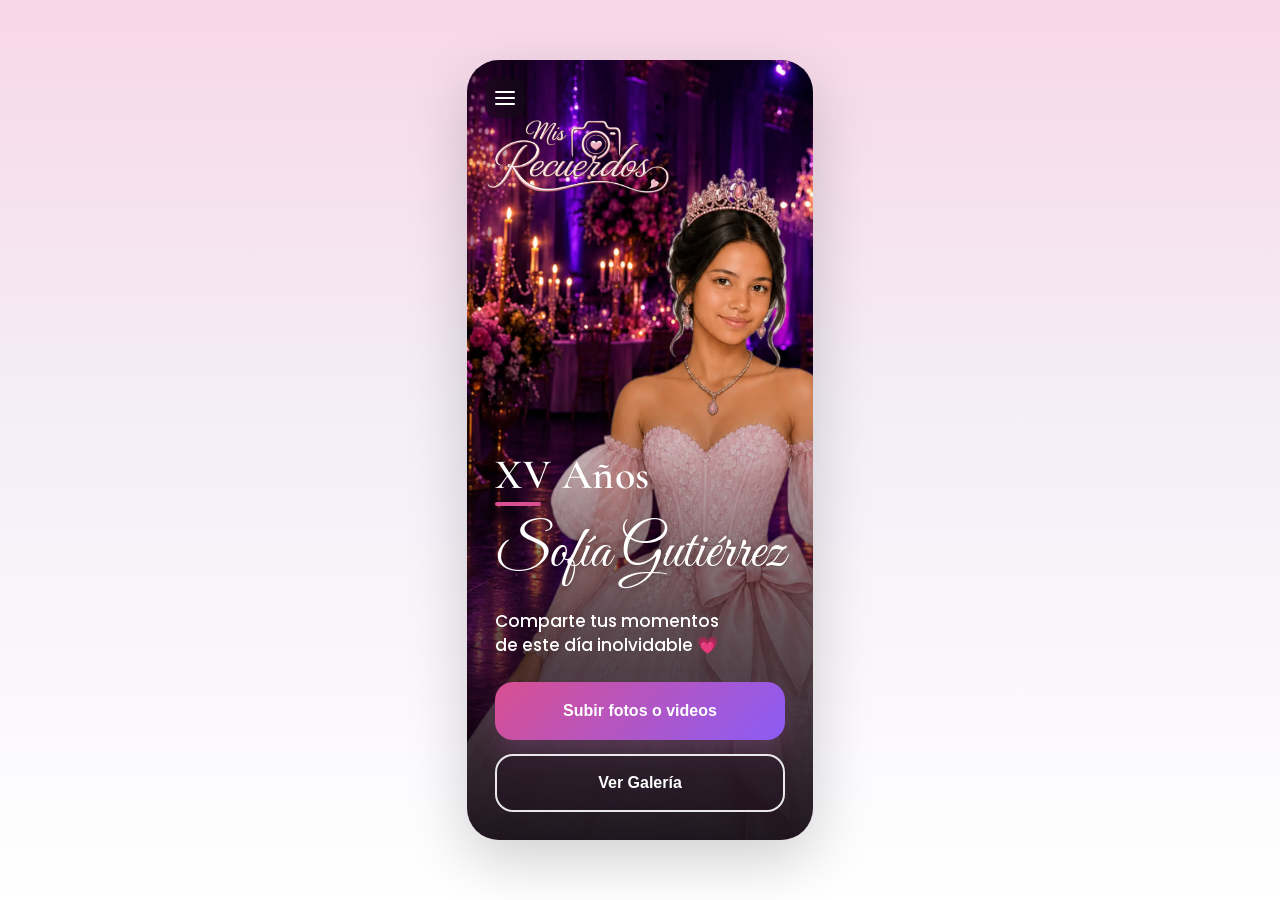
<file: index.html>
<!DOCTYPE html>
<html lang="es">
<head>
  <meta charset="UTF-8" />
  <link rel="preconnect" href="https://fonts.googleapis.com">
  <link rel="preconnect" href="https://fonts.gstatic.com" crossorigin>
  <link href="https://fonts.googleapis.com/css2?family=Cormorant+Garamond:wght@500;600;700&family=Great+Vibes&family=Poppins:wght@400;500;600&display=swap" rel="stylesheet">
  <meta name="viewport" content="width=device-width, initial-scale=1.0, viewport-fit=cover" />
  <meta name="theme-color" content="#a62d55" />
  <meta name="apple-mobile-web-app-capable" content="yes" />
  <meta name="apple-mobile-web-app-status-bar-style" content="black-translucent" />
  <meta name="apple-mobile-web-app-title" content="XV Sofi" />
  <meta name="mobile-web-app-capable" content="yes" />
  <title>Mis Recuerdos — XV Sofi</title>
  <link rel="manifest" href="manifest.webmanifest" />
  <link rel="apple-touch-icon" href="assets/images/icons/apple-touch-icon.png" />
  <link rel="icon" type="image/png" sizes="32x32" href="assets/images/icons/favicon-32.png" />
  <link rel="stylesheet" href="assets/css/theme.css" />
  <link rel="stylesheet" href="assets/css/style.css" />
  <script src="https://accounts.google.com/gsi/client" async defer></script>
</head>

<body>
  <div id="app"></div>

<script src="assets/js/state.js"></script>
<script src="assets/js/auth.js"></script>
<script src="assets/js/components.js"></script>
<script src="assets/js/router.js"></script>
<script src="assets/js/app.js"></script>
<script src="assets/js/install.js"></script>
</body>
</html>
</file>
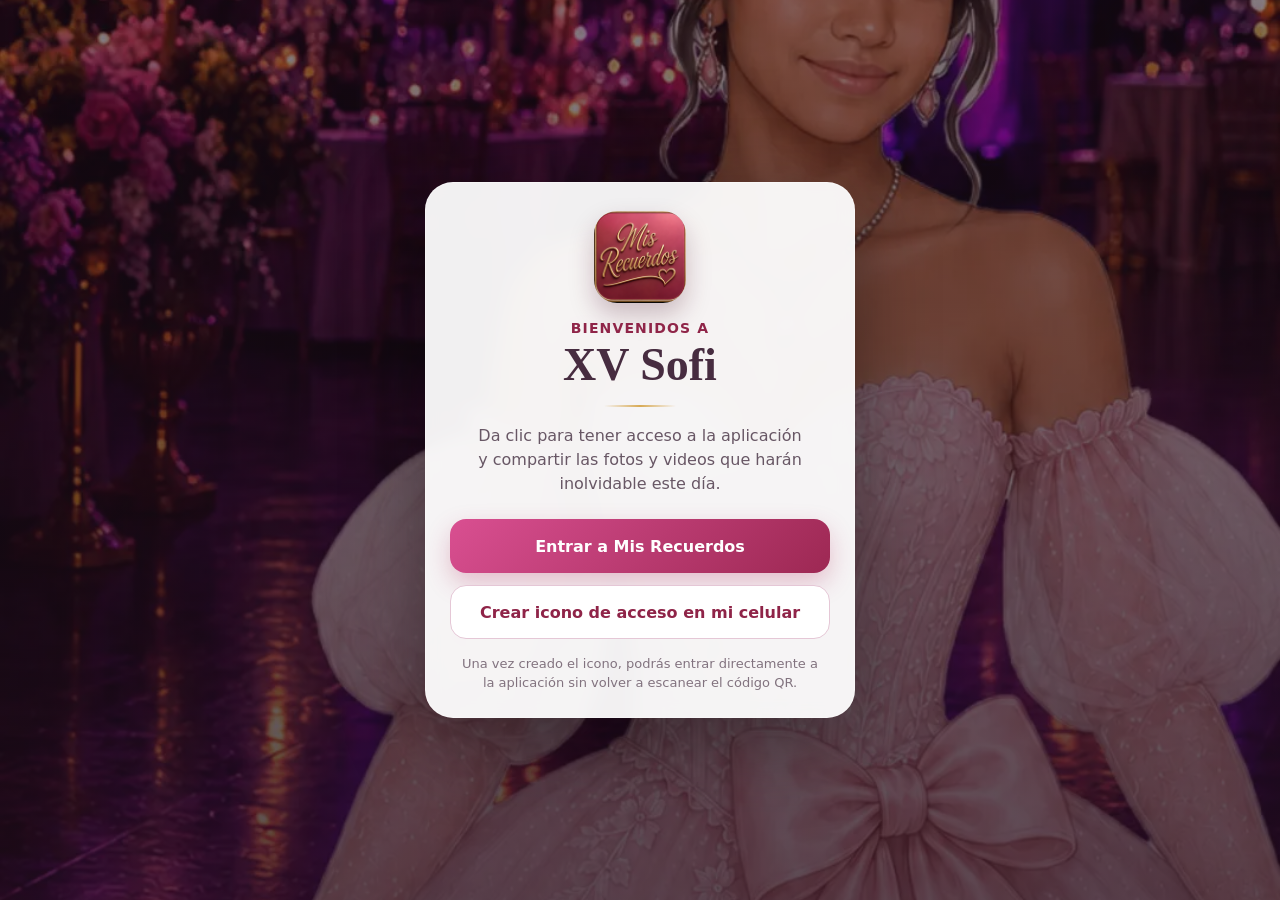
<file: recuerdos/index.html>
<!doctype html>
<html lang="es">
<head>
  <meta charset="utf-8">
  <meta http-equiv="refresh" content="0;url=https://misrecuerdos-app.github.io/mis-recuerdos/bienvenida.html">
  <meta name="robots" content="noindex">
  <title>Mis Recuerdos | XV Sofi</title>
  <script>window.location.replace('https://misrecuerdos-app.github.io/mis-recuerdos/bienvenida.html');</script>
</head>
<body>
  <p>Redirigiendo a Mis Recuerdos...</p>
  <p><a href="https://misrecuerdos-app.github.io/mis-recuerdos/bienvenida.html">Continuar</a></p>
</body>
</html>
</file>
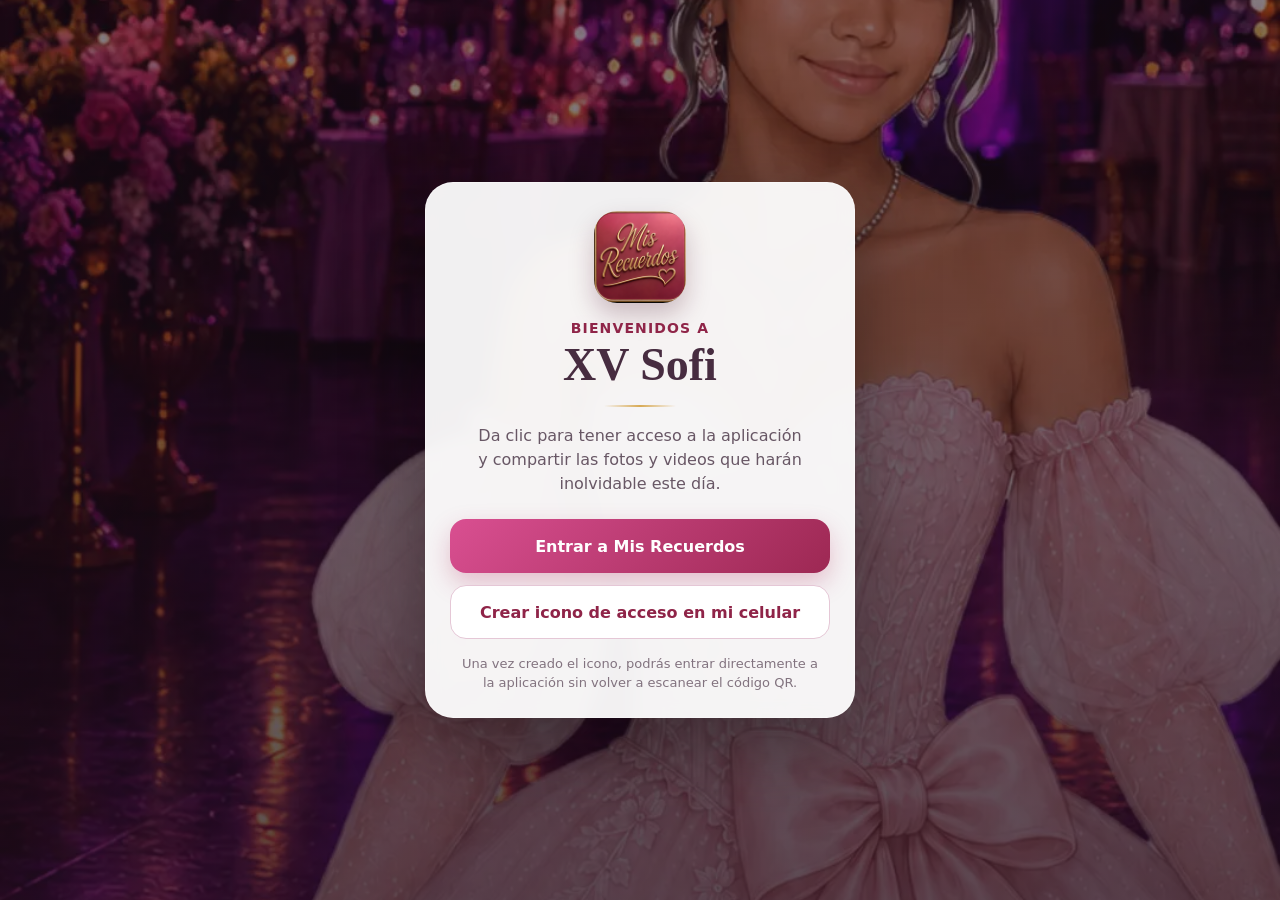
<file: bienvenida.html>
<!DOCTYPE html>
<html lang="es">
<head>
  <meta charset="UTF-8" />
  <meta name="viewport" content="width=device-width, initial-scale=1.0, viewport-fit=cover" />
  <meta name="theme-color" content="#a62d55" />
  <meta name="apple-mobile-web-app-capable" content="yes" />
  <meta name="apple-mobile-web-app-status-bar-style" content="black-translucent" />
  <meta name="apple-mobile-web-app-title" content="XV Sofi" />
  <meta name="mobile-web-app-capable" content="yes" />

  <title>XV Sofi — Mis Recuerdos</title>

  <link rel="manifest" href="manifest.webmanifest" />
  <link rel="apple-touch-icon" href="assets/images/icons/apple-touch-icon.png" />
  <link rel="icon" type="image/png" sizes="32x32" href="assets/images/icons/favicon-32.png" />

  <style>
    :root {
      --vino: #8f2448;
      --rosa: #d94f91;
      --rosa-claro: #fff4f9;
      --texto: #402d3c;
      --dorado: #d8aa55;
    }

    * { box-sizing: border-box; }

    html, body {
      margin: 0;
      min-height: 100%;
      font-family: system-ui, -apple-system, BlinkMacSystemFont, "Segoe UI", sans-serif;
      color: var(--texto);
      background: #1d111b;
    }

    body {
      min-height: 100dvh;
      display: grid;
      place-items: center;
      padding: max(18px, env(safe-area-inset-top)) 18px max(18px, env(safe-area-inset-bottom));
      background:
        linear-gradient(rgba(30, 13, 27, .54), rgba(30, 13, 27, .72)),
        url("assets/images/hero/sofi-home.webp") center / cover no-repeat;
    }

    .welcome-card {
      width: min(430px, 100%);
      padding: 28px 24px 24px;
      border: 1px solid rgba(255,255,255,.32);
      border-radius: 28px;
      background: rgba(255,255,255,.94);
      box-shadow: 0 24px 80px rgba(0,0,0,.35);
      text-align: center;
      backdrop-filter: blur(8px);
    }

    .app-icon {
      width: 92px;
      height: 92px;
      display: block;
      margin: 0 auto 17px;
      border-radius: 23px;
      box-shadow: 0 12px 25px rgba(80, 20, 49, .25);
    }

    .eyebrow {
      margin: 0 0 6px;
      color: var(--vino);
      font-size: 14px;
      font-weight: 700;
      letter-spacing: .08em;
      text-transform: uppercase;
    }

    h1 {
      margin: 0;
      color: #472c40;
      font-family: Georgia, "Times New Roman", serif;
      font-size: clamp(34px, 9vw, 46px);
      line-height: 1;
    }

    .line {
      width: 72px;
      height: 2px;
      margin: 17px auto;
      border-radius: 999px;
      background: linear-gradient(90deg, transparent, var(--dorado), transparent);
    }

    .intro {
      margin: 0 auto 23px;
      max-width: 330px;
      color: #685765;
      font-size: 16px;
      line-height: 1.5;
    }

    button, a {
      font: inherit;
    }

    .primary,
    .secondary {
      width: 100%;
      min-height: 54px;
      display: flex;
      align-items: center;
      justify-content: center;
      border-radius: 16px;
      text-decoration: none;
      font-weight: 700;
      cursor: pointer;
    }

    .primary {
      border: 0;
      color: white;
      background: linear-gradient(135deg, #d94f91, #9d2853);
      box-shadow: 0 10px 24px rgba(180, 46, 97, .28);
    }

    .secondary {
      margin-top: 12px;
      border: 1px solid #e5c7d6;
      color: var(--vino);
      background: white;
    }

    .note {
      margin: 16px 8px 0;
      color: #82737f;
      font-size: 13px;
      line-height: 1.45;
    }

    .modal {
      position: fixed;
      inset: 0;
      z-index: 20;
      display: none;
      place-items: end center;
      padding: 18px;
      background: rgba(20, 11, 18, .68);
    }

    .modal.open { display: grid; }

    .modal-card {
      width: min(430px, 100%);
      max-height: calc(100dvh - 36px);
      overflow: auto;
      padding: 25px 22px 22px;
      border-radius: 24px;
      background: white;
      box-shadow: 0 24px 80px rgba(0,0,0,.35);
      text-align: left;
    }

    .modal-card h2 {
      margin: 0 36px 16px 0;
      color: #472c40;
      font-size: 23px;
    }

    .modal-card ol {
      margin: 0;
      padding-left: 24px;
      color: #5e4d59;
      line-height: 1.5;
    }

    .modal-card li { margin: 12px 0; }

    .close {
      float: right;
      width: 38px;
      height: 38px;
      border: 0;
      border-radius: 50%;
      background: #f4edf2;
      color: #71435e;
      font-size: 25px;
      line-height: 1;
      cursor: pointer;
    }

    .success-message {
      text-align: center;
      padding: 8px 0 2px;
    }

    .success-check {
      width: 64px;
      height: 64px;
      display: grid;
      place-items: center;
      margin: 0 auto 14px;
      border-radius: 50%;
      color: white;
      background: #35a36f;
      font-size: 36px;
      font-weight: 800;
    }

    .success-message p {
      color: #5e4d59;
      line-height: 1.5;
    }

    .done {
      width: 100%;
      min-height: 48px;
      margin-top: 17px;
      border: 0;
      border-radius: 14px;
      color: white;
      background: var(--rosa);
      font-weight: 700;
      cursor: pointer;
    }
  </style>
</head>

<body>
  <main class="welcome-card">
    <img class="app-icon" src="assets/images/icons/icon-192.png" alt="Mis Recuerdos" />

    <p class="eyebrow">Bienvenidos a</p>
    <h1>XV Sofi</h1>
    <div class="line"></div>

    <p class="intro">
      Da clic para tener acceso a la aplicación y compartir las fotos y videos que harán inolvidable este día.
    </p>

    <a class="primary" href="./index.html?v=106">Entrar a Mis Recuerdos</a>
    <button class="secondary" id="createAccessButton" type="button">
      Crear icono de acceso en mi celular
    </button>

    <p class="note">
      Una vez creado el icono, podrás entrar directamente a la aplicación sin volver a escanear el código QR.
    </p>
  </main>

  <div class="modal" id="accessModal" role="dialog" aria-modal="true" aria-labelledby="modalTitle">
    <section class="modal-card">
      <button class="close" id="closeModal" aria-label="Cerrar">×</button>
      <h2 id="modalTitle">Crear acceso “XV Sofi”</h2>
      <div id="instructions"></div>
      <button class="done" id="doneButton">Entendido</button>
    </section>
  </div>

  <script>
    let deferredInstallPrompt = null;
    let accessCreationStarted = false;
    let pageWasHiddenDuringAccess = false;

    const standalone =
      window.matchMedia("(display-mode: standalone)").matches ||
      window.navigator.standalone === true;

    // Si el icono abre esta página, pasar directamente al Home de la app.
    if (standalone) {
      window.location.replace("./index.html");
    }

    const isIOS = /iphone|ipad|ipod/i.test(navigator.userAgent);
    const isAndroid = /android/i.test(navigator.userAgent);

    const modal = document.getElementById("accessModal");
    const instructions = document.getElementById("instructions");

    function showAccessCreatedMessage() {
      instructions.innerHTML = `
        <div class="success-message">
          <div class="success-check">✓</div>
          <h2 style="margin:0 0 10px;">¡Icono creado exitosamente!</h2>
          <p>
            Ya puedes cerrar esta página y abrir <strong>XV Sofi</strong>
            desde el nuevo icono en tu pantalla de inicio.
          </p>
        </div>
      `;
      document.getElementById("modalTitle").textContent = "Acceso listo";
      document.getElementById("doneButton").textContent = "Entrar a Mis Recuerdos";
      document.getElementById("doneButton").onclick = () => {
        window.location.href = "./index.html?v=106";
      };
      modal.classList.add("open");
    }

    function openModal() {
      if (isIOS) {
        instructions.innerHTML = `
          <ol>
            <li>Toca el botón <strong>Compartir</strong> de Safari.</li>
            <li>Desliza las opciones y selecciona <strong>Agregar a pantalla de inicio</strong>.</li>
            <li>Comprueba que el nombre diga <strong>XV Sofi</strong> y toca <strong>Agregar</strong>.</li>
          </ol>
        `;
      } else {
        instructions.innerHTML = `
          <ol>
            <li>Abre el menú del navegador.</li>
            <li>Selecciona <strong>Instalar aplicación</strong> o <strong>Agregar a pantalla principal</strong>.</li>
            <li>Confirma para crear el icono <strong>XV Sofi</strong>.</li>
          </ol>
        `;
      }
      modal.classList.add("open");
    }

    function closeModal() {
      modal.classList.remove("open");
    }

    window.addEventListener("beforeinstallprompt", event => {
      event.preventDefault();
      deferredInstallPrompt = event;
    });

    document.getElementById("createAccessButton").addEventListener("click", async () => {
      accessCreationStarted = true;

      if (deferredInstallPrompt) {
        deferredInstallPrompt.prompt();
        const choice = await deferredInstallPrompt.userChoice;
        deferredInstallPrompt = null;
        if (choice.outcome === "accepted") {
          showAccessCreatedMessage();
        }
        return;
      }
      openModal();
    });


    window.addEventListener("appinstalled", () => {
      deferredInstallPrompt = null;
      showAccessCreatedMessage();
    });

    document.addEventListener("visibilitychange", () => {
      if (!accessCreationStarted || !isIOS) return;

      if (document.hidden) {
        pageWasHiddenDuringAccess = true;
        return;
      }

      if (pageWasHiddenDuringAccess) {
        pageWasHiddenDuringAccess = false;
        window.setTimeout(showAccessCreatedMessage, 350);
      }
    });

    document.getElementById("closeModal").addEventListener("click", closeModal);
    document.getElementById("doneButton").addEventListener("click", closeModal);
    modal.addEventListener("click", event => {
      if (event.target === modal) closeModal();
    });

    if ("serviceWorker" in navigator) {
      navigator.serviceWorker.register("./service-worker.js").catch(console.warn);
    }
  </script>
</body>
</html>
</file>
<file: assets/css/theme.css>
:root {
  /* Marca */
  --color-primary: #d94f91;
  --color-secondary: #8b5cf6;
  --color-primary-dark: #5a3150;

  /* Superficies */
  --color-background: #f8f1f6;
  --color-surface: #ffffff;
  --color-surface-soft: #fff7fb;

  /* Texto */
  --color-text: #44283c;
  --color-text-secondary: #765f72;
  --color-text-muted: #9b8595;
  --color-on-primary: #ffffff;

  /* Bordes */
  --color-border: #ead3e5;

  /* Radios */
  --radius-small: 12px;
  --radius-medium: 18px;
  --radius-large: 24px;
  --radius-app: 32px;
  --radius-round: 999px;

  /* Espaciados */
  --space-xs: 6px;
  --space-sm: 10px;
  --space-md: 16px;
  --space-lg: 24px;
  --space-xl: 32px;

  /* Sombras */
  --shadow-soft: 0 10px 24px rgba(133, 53, 96, 0.10);
  --shadow-card: 0 16px 35px rgba(133, 53, 96, 0.18);
  --shadow-app: 0 20px 60px rgba(0, 0, 0, 0.18);

  /* Animaciones */
  --transition-fast: 160ms ease;
  --transition-normal: 280ms ease;

  /* Gradientes */
  --gradient-primary: linear-gradient(
    135deg,
    var(--color-primary),
    var(--color-secondary)
  );
}
</file>
<file: assets/css/style.css>
* {
  box-sizing: border-box;
  margin: 0;
  padding: 0;
}
body {
  min-height: 100vh;
  font-family: -apple-system, BlinkMacSystemFont, "Segoe UI", Arial, sans-serif;
  background: linear-gradient(180deg, #f8d7e8 0%, #f4eef7 45%, #ffffff 100%);
  color: #3a2a3a;
  display: flex;
  justify-content: center;
  align-items: center;
  padding: 20px;
}

.app-shell {
  width: 100%;
  max-width: 430px;
  min-height: 780px;
  background: #fff;
  border-radius: 32px;
  overflow: hidden;
  box-shadow: 0 20px 60px rgba(0,0,0,0.18);
  position: relative;
}

.white-shell {
  background: #ffffff;
}

/* Pantalla principal */

.home-shell {
  min-height: 780px;
  background-size: cover;
  background-position: 25% 18%;
  background-repeat: no-repeat;
  background-color: #120b14;
  color: #ffffff;
}

.home-overlay {
  position: relative;
  min-height: 780px;
  display: flex;
  flex-direction: column;
  justify-content: space-between;
 background:
  linear-gradient(
    180deg,
    rgba(8, 3, 12, 0.00) 0%,
    rgba(8, 3, 12, 0.00) 38%,
    rgba(8, 3, 12, 0.22) 52%,
    rgba(8, 3, 12, 0.62) 72%,
    rgba(8, 3, 12, 0.90) 100%
  );
}

.home-content {
  flex: 1;
  display: flex;
  flex-direction: column;
  justify-content: flex-end;
  padding: 40px 28px 28px;
}

.home-title {
  margin-top: 170px;
  margin-bottom: 24px;
}
 
.home-brand-block {
  position: absolute;
  top: 60px;
  left: 20px;
  width: 240px;
  display: flex;
  flex-direction: column;
  align-items: flex-start;
  margin: 0;
}
.home-logo {
  width: 182px;
  height: auto;
  display: block;
}
.home-brand-icon {
  width: 44px;  
  margin-left: 68px;
  margin-bottom: 10px;
}
.home-event-title {
  margin: 0;
  display: flex;
  flex-direction: column;
  gap: 0;
}

.home-event-type {
  font-family: "Cormorant Garamond", serif;
  font-size: 42px;
  font-weight: 600;
  line-height: 1;
  color: #ffffff;
  letter-spacing: 0.5px;
}

.home-event-name {
  margin-top: 10px;
  transform: translateY(-10px);
  font-family: "Great Vibes", cursive;
  font-size: 58px;
  font-weight: 400;
  line-height: 0.95;
  color: #ffffff;
  text-shadow: 0 2px 10px rgba(0, 0, 0, 0.35);
}
.home-title-line {
  width: 46px;
  height: 4px;
  margin: 6px 0 20px;
  border-radius: 999px;
  background: var(--color-primary);
}

.home-title p {
  margin-top: 18px;
  font-family: "Poppins", sans-serif;
  font-size: 17px;
  line-height: 1.45;
  font-weight: 500;
  color: #ffffff;
  max-width: 240px;
}

.home-actions {
  display: grid;
  gap: 14px;
}

.home-actions .btn {
  min-height: 58px;
}

.home-actions .btn-secondary {
  background: rgba(25, 12, 31, 0.3);
  color: #ffffff;
  border: 2px solid rgba(255, 255, 255, 0.9);
  backdrop-filter: blur(4px);
}
.btn {
  width: 100%;
  border: none;
  border-radius: 18px;
  padding: 17px 18px;
  font-size: 16px;
  font-weight: 600;
  cursor: pointer;
}

.status {
  margin-top: 22px;
  display: flex;
  gap: 12px;
}

.status-box {
  flex: 1;
  background: #faf7fb;
  border-radius: 18px;
  padding: 14px;
  text-align: center;
  border: 1px solid #efe4ee;
}

.status-box strong {
  display: block;
  font-size: 20px;
  color: #42253b;
}

.status-box span {
  font-size: 12px;
  color: #8c7184;
}

.footer {
  margin-top: 26px;
  text-align: center;
  font-size: 12px;
  color: #9b8595;
}

/* Secciones */

.sections-header {
  height: 92px;
  display: grid;
  grid-template-columns: 44px 1fr 44px;
  align-items: center;
  padding: 18px 18px 8px;
}

.sections-header h1 {
  text-align: center;
  font-size: 17px;
  color: #171018;
  font-weight: 600;
}

.icon-back {
  width: 36px;
  height: 36px;
  border: none;
  border-radius: 50%;
  background: #f7eef5;
  color: #2e1730;
  font-size: 18px;
  cursor: pointer;
}
.page-header {
  min-height: 76px;
  display: grid;
  grid-template-columns: 40px 1fr 40px;
  align-items: center;
  padding: 18px 18px 4px;
}

.page-header h1 {
  text-align: center;
  font-size: 20px;
  line-height: 1.2;
  color: var(--color-text);
  font-weight: 600;
}

.page-header .icon-back {
  justify-self: start;
}

.header-right {
  width: 40px;
}
.sections-grid {
  padding: 0 16px 24px;
  display: grid;
  grid-template-columns: 1fr 1fr;
  gap: 12px;
}

.section-tile {
  height: 122px;
  border: none;
  border-radius: 16px;
  overflow: hidden;
  position: relative;
  cursor: pointer;
  padding: 14px;
  display: flex;
  align-items: flex-end;
  text-align: left;
  color: white;
  box-shadow: 0 10px 22px rgba(0,0,0,0.18);
  background-size: cover;
  background-position: center;
}

.tile-overlay {
  position: absolute;
  inset: 0;
  background: linear-gradient(180deg, rgba(0,0,0,0.05), rgba(0,0,0,0.72));
}

.tile-icon {
  position: absolute;
  left: 13px;
  bottom: 38px;
  z-index: 2;
  font-size: 22px;
  filter:
  brightness(0)
  invert(1)
  drop-shadow(0 2px 4px rgba(0,0,0,0.45));
}

.tile-name {
  position: relative;
  z-index: 2;
  font-size: 15px;
  line-height: 1.15;
  font-weight: 600;
  text-shadow: 0 2px 6px rgba(0,0,0,0.55);
}


@media (max-width: 480px) {
  body {
    padding: 0;
    background: #fff;
  }

  .app-shell {
    max-width: none;
    min-height: 100vh;
    border-radius: 0;
    box-shadow: none;
  }
}
.btn,
.icon-back,
.section-tile {
  transition:
    transform var(--transition-fast),
    box-shadow var(--transition-fast),
    opacity var(--transition-fast);
  background-size: cover;
background-position: center;
}

.btn:hover,
.section-tile:hover {
  transform: translateY(-2px);
}

.btn:active,
.icon-back:active,
.section-tile:active {
  transform: scale(0.98);
}

.btn-primary {
  background: var(--gradient-primary);
  color: var(--color-on-primary);
  box-shadow: 0 12px 25px rgba(158, 74, 160, 0.28);
}

.btn-secondary {
  background: var(--color-surface-soft);
  color: var(--color-primary-dark);
  border: 1px solid var(--color-border);
}
/* Navegación inferior */

.bottom-nav {
  position: sticky;
  bottom: 0;
  width: 100%;
  min-height: 72px;
  background: #ffffff;
  border-top: 1px solid #eee4eb;
  display: grid;
  grid-template-columns: repeat(5, 1fr);
  align-items: center;
  padding: 8px 10px 10px;
  z-index: 20;
}

.bottom-nav-item {
  border: none;
  background: transparent;
  color: #171018;
  display: flex;
  flex-direction: column;
  align-items: center;
  justify-content: center;
  gap: 3px;
  min-height: 52px;
  font-size: 11px;
  cursor: pointer;
}

.bottom-nav-icon {
  width: 24px;
  height: 24px;
  display: flex;
  align-items: center;
  justify-content: center;
}

.bottom-nav-icon svg {
  width: 22px;
  height: 22px;
  stroke: currentColor;
  stroke-width: 2;
  fill: none;
  stroke-linecap: round;
  stroke-linejoin: round;
}

.bottom-nav-label {
  font-size: 10px;
}

.bottom-nav-item.active {
  color: var(--color-primary);
}

.bottom-nav-upload {
  width: 52px;
  height: 52px;
  min-height: 52px;
  justify-self: center;
  border-radius: 50%;
  background: var(--color-primary);
  color: white;
  transform: translateY(-4px);
  box-shadow: 0 8px 18px rgba(217, 79, 145, 0.35);
}

.bottom-nav-upload .bottom-nav-icon svg {
  width: 28px;
  height: 28px;
  stroke: white;
}
.bottom-nav-upload .bottom-nav-label {
  color: #ffffff;
  font-size: 10px;
  font-weight: 700;
  margin-top: 2px;
}
/* Pantalla Subir archivos */

.upload-page {
  padding: 8px 16px 24px;
}

.upload-placeholder {
  text-align: center;
  padding: 8px 0;
}

.upload-placeholder-icon {
  width: 52px;
  height: 52px;
  margin: 0 auto 14px;
  border-radius: 50%;
  background: var(--color-surface-soft);
  border: 1px solid var(--color-border);
  display: flex;
  align-items: center;
  justify-content: center;
  font-size: 30px;
  color: var(--color-primary);
}

.upload-placeholder h2 {
  font-size: 20px;
  line-height: 1.2;
  color: var(--color-text);
  margin-bottom: 8px;
  font-weight: 600;
}

.upload-placeholder p {
  font-size: 14px;
  color: var(--color-text-secondary);
  margin-bottom: 22px;
}
/* Stepper */

.upload-stepper {
  display: flex;
  justify-content: space-between;
  align-items: flex-start;
  padding: 18px 22px 8px;
  margin-bottom: 10px;
}

.upload-step {
  flex: 1;
  text-align: center;
  position: relative;
}

.upload-step:not(:last-child)::after {
  content: "";
  position: absolute;
  top: 16px;
  left: calc(50% + 18px);
  right: calc(-50% + 18px);
  height: 2px;
  background: #e8e3e8;
}

.upload-step-number {
  width: 32px;
  height: 32px;
  margin: 0 auto 8px;
  border-radius: 50%;
  border: 2px solid #d9d3d9;
  background: #fff;
  color: #444;
  display: flex;
  align-items: center;
  justify-content: center;
  font-size: 14px;
  font-weight: 700;
}

.upload-step span {
  font-size: 11px;
  color: #666;
}

.upload-step.active .upload-step-number {
  background: var(--color-primary);
  border-color: var(--color-primary);
  color: #fff;
}

.upload-step.active span {
  color: var(--color-primary);
  font-weight: 600;
}
/* Cuadrícula de archivos */

.upload-grid {
  display: grid;
  grid-template-columns: repeat(4, 1fr);
  gap: 10px;
  margin-bottom: 18px;
}

.upload-thumb {
  height: 76px;
  border-radius: 12px;
  background: #ececec;
}

.upload-thumb-add {
  display: flex;
  align-items: center;
  justify-content: center;
  border: 2px dashed #d9a8c5;
  background: transparent;
  color: var(--color-primary);
  font-size: 32px;
  font-weight: 300;
}
/* Gallery Thumbnail */

.gallery-thumb {
  position: relative;
  height: 76px;
  border-radius: 12px;
  overflow: hidden;
  background: #ececec;
}

.gallery-thumb img {
  width: 100%;
  height: 100%;
  object-fit: cover;
}

.gallery-thumb-placeholder {
  width: 100%;
  height: 100%;
  background: #ececec;
}

.gallery-thumb-remove {
  position: absolute;
  top: 6px;
  right: 6px;
  width: 22px;
  height: 22px;
  border: none;
  border-radius: 50%;
  background: rgba(0,0,0,.65);
  color: #fff;
  cursor: pointer;
}

.gallery-thumb-duration {
  position: absolute;
  right: 6px;
  bottom: 6px;
  padding: 2px 6px;
  border-radius: 10px;
  background: rgba(0,0,0,.65);
  color: #fff;
  font-size: 11px;
}
.upload-counter {
  text-align: center;
  margin: 12px 0 8px;
  font-size: 13px;
  color: #7d7386;
  font-weight: 500;
}
.upload-section-name{
    margin: 18px 0 14px;
    text-align: center;
    font-size: 18px;
    font-weight: 700;
    color: #2d2232;
    line-height: 1.35;
}

.upload-progress-panel {
  margin: 0 0 16px;
}

.upload-progress-fill {
  height: 100%;
  border-radius: inherit;
  background: var(--color-primary);
  transition: width 0.2s ease;
}

.upload-progress-text {
  margin-top: 7px;
  overflow: hidden;
  text-align: center;
  font-size: 12px;
  color: #7d7386;
  text-overflow: ellipsis;
  white-space: nowrap;
}
/* Barra de progreso indeterminada */

.upload-progress-bar {
  position: relative;
  width: 100%;
  height: 10px;
  border-radius: 999px;
  background: #eadfe6;
  overflow: hidden;
}

.upload-progress-bar::after {
  content: "";
  position: absolute;
  top: 0;
  left: -35%;
  width: 35%;
  height: 100%;
  border-radius: inherit;
  background: linear-gradient(
    90deg,
    #d94f91,
    #8b5cf6
  );
  animation: uploadLoading 1.1s linear infinite;
}

@keyframes uploadLoading {
  from {
    left: -35%;
  }

  to {
    left: 100%;
  }
}
/* ---------- EN VIVO ---------- */

.gallery-top-menu {
  display: flex;
  gap: 6px;
  padding: 4px;
  margin-bottom: 18px;
  border-radius: 999px;
  background: #f5edf3;
}
.gallery-top-button {
  flex: 1 1 0;
  min-width: 0;
  height: 42px;
  padding: 0 7px;
  border: 0;
  border-radius: 999px;
  background: transparent;
  color: #5f5368;
  font-size: 13px;
  font-weight: 700;
  white-space: nowrap;
  cursor: pointer;
}
.gallery-top-button.active {
  background: linear-gradient(90deg, #e2539b, #9b5cff);
  color: #fff;
  box-shadow: 0 6px 18px rgba(226,83,155,.20);
}
.gallery-sections-link, .gallery-back-sections {
  border: 0;
  border-radius: 999px;
  background: #f2e8f0;
  color: #5b4657;
  padding: 9px 13px;
  margin-bottom: 14px;
  font-weight: 700;
  cursor: pointer;
}
.moment-filter-control { position:relative; margin:-3px 0 15px; }
.moment-filter-select { border:1px solid #dfd2dc; border-radius:999px; background:#fff; color:#5f5368; padding:8px 12px; font-size:12px; font-weight:700; cursor:pointer; }
.moment-filter-select span { margin-left:4px; color:var(--color-primary); }
.moment-filter-menu { position:absolute; left:0; top:calc(100% + 7px); z-index:20; min-width:240px; max-width:min(360px, calc(100vw - 36px)); max-height:55vh; overflow-y:auto; padding:7px; border:1px solid #eadfea; border-radius:14px; background:#fff; box-shadow:0 14px 35px rgba(0,0,0,.16); }
.moment-filter-menu button { display:block; width:100%; border:0; border-radius:10px; background:#fff; color:#5f5368; padding:9px 10px; text-align:left; font-size:13px; font-weight:700; cursor:pointer; }
.moment-filter-menu button:hover, .moment-filter-menu button.active { background:#f4eaf2; color:var(--color-primary); }


.live-page {
  padding: 18px;
}

.live-heading h2 {
  font-size: 28px;
  margin-bottom: 4px;
}

.live-heading p {
  color: #7d7386;
  margin-bottom: 20px;
}

.live-content {
  display: grid;
  grid-template-columns: repeat(3, 1fr);
  gap: 8px;
}

.live-card {
  overflow: hidden;
  border-radius: 12px;
  background: #fff;
  box-shadow: 0 4px 12px rgba(0,0,0,.10);
}

.live-thumbnail {
  width: 100%;
  aspect-ratio: 1;
  object-fit: cover;
  display: block;
}

.live-card-info { padding: 7px 8px; }
.live-card-metrics { display:flex; align-items:center; gap:12px; min-height:32px; padding:5px 8px; color:#7d7386; font-size:12px; font-weight:700; }
.live-card-metrics span { white-space:nowrap; }

.live-section {
  font-size: 15px;
  font-weight: 600;
}

.live-time {
  margin-top: 4px;
  font-size: 13px;
  color: #7d7386;
}
/* Visor de galería */

.media-viewer {
  position: fixed;
  inset: 0;
  z-index: 9999;
  display: flex;
  align-items: center;
  justify-content: center;
  padding: 24px;
  background: rgba(0, 0, 0, 0.94);
  isolation: isolate;
  overflow: hidden;
}

.media-viewer-close {
  position: absolute;
  top: 18px;
  right: 18px;
  width: 44px;
  height: 44px;
  border: none;
  border-radius: 50%;
  background: rgba(255, 255, 255, 0.14);
  color: #ffffff;
  font-size: 30px;
  line-height: 1;
  cursor: pointer;
  z-index: 10000;
  pointer-events: auto;
  touch-action: manipulation;
}

.media-viewer-content {
  position: relative;
  z-index: 1;
  width: min(100%, 1100px);
  max-height: calc(100dvh - 96px);
  display: flex;
  flex-direction: column;
  align-items: center;
  justify-content: center;
}

.media-viewer-close {
  z-index: 100000;
}

.media-viewer-image {
  max-width: 100%;
  max-height: 88vh;
  object-fit: contain;
  border-radius: 12px;
}
.media-viewer-video {
  width: min(94vw, 1000px);
  height: min(82vh, 760px);
  display: block;
  border: 0;
  background: #000000;
  border-radius: 12px;
}

@media (max-width: 480px) {
  .media-viewer {
    padding: 0;
    align-items: flex-start;
  }

  /* En móvil dejamos una franja libre arriba para que la X quede fuera del iframe. */
  .media-viewer-content {
    width: 100%;
    max-height: 100dvh;
    display: flex;
    flex-direction: column;
    align-items: center;
    justify-content: flex-start;
    padding-top: max(64px, calc(env(safe-area-inset-top) + 54px));
    box-sizing: border-box;
  }

  #viewerMediaContainer {
    width: 100%;
    flex: 0 0 auto;
    align-items: center;
    justify-content: center;
  }

  .media-viewer-video {
    width: 100vw;
    height: min(82dvh, calc(100dvh - 90px));
    max-width: none;
    max-height: calc(100dvh - 90px);
    border-radius: 0;
  }

  .media-viewer-image {
    width: 100%;
    max-width: 100%;
    max-height: calc(100dvh - 90px);
    border-radius: 0;
  }

  .media-viewer-close {
    top: max(14px, env(safe-area-inset-top));
    right: 14px;
    z-index: 10000;
    pointer-events: auto;
  }

  .media-viewer-prev {
    left: 10px;
  }

  .media-viewer-next {
    right: 10px;
  }
}
.media-viewer-arrow {
  position: absolute;
  top: 50%;
  transform: translateY(-50%);
  width: 46px;
  height: 64px;
  border: none;
  border-radius: 14px;
  background: rgba(255, 255, 255, 0.14);
  color: #ffffff;
  font-size: 44px;
  line-height: 1;
  cursor: pointer;
  z-index: 2;
}

.media-viewer-prev {
  left: 18px;
}

.media-viewer-next {
  right: 18px;
}
.live-media {
  position: relative;
}

.live-social-actions {
  position: absolute;
  left: 7px;
  right: 7px;
  bottom: 7px;
  display: flex;
  gap: 5px;
  z-index: 3;
}
.live-action {
  min-width: 36px;
  min-height: 30px;
  padding: 5px 8px;
  border: 0;
  border-radius: 999px;
  background: rgba(0,0,0,.66);
  color: #fff;
  font-size: 12px;
  font-weight: 700;
  backdrop-filter: blur(5px);
  cursor: pointer;
}
.live-action.liked, .live-action.moment-marked { background: rgba(166,45,85,.9); }
.live-moment-badge {
  position: absolute;
  right: 7px;
  top: 7px;
  padding: 5px 7px;
  border-radius: 999px;
  background: rgba(0,0,0,.66);
  color:#fff;
  font-size: 12px;
  pointer-events:none;
}
.trend-stats {
  position: absolute;
  left: 7px;
  top: 7px;
  display:flex;
  gap:5px;
  z-index:2;
}
.trend-stats span {
  padding:5px 7px;
  border-radius:999px;
  background:rgba(0,0,0,.68);
  color:#fff;
  font-size:11px;
  font-weight:700;
}
.moment-picker {
  position: fixed; inset: 0; z-index: 12000; display:grid; place-items:center; padding:20px; background:rgba(0,0,0,.65);
}
.moment-picker-card {
  position:relative; width:min(390px,100%); padding:24px; border-radius:20px; background:#fff; color:#2d2630; box-shadow:0 20px 60px rgba(0,0,0,.25);
}
.moment-picker-card h3 { margin:0 0 5px; font-size:20px; }
.moment-picker-card p { margin:0 0 17px; color:#7d7386; font-size:13px; }
.moment-picker-close { position:absolute; top:10px; right:10px; width:34px; height:34px; border:0; border-radius:50%; background:#f1e9f0; font-size:22px; cursor:pointer; }
.moment-picker-grid { display:grid; grid-template-columns:repeat(2,1fr); gap:9px; }
.moment-picker-grid button { min-height:58px; border:1px solid #eadfea; border-radius:14px; background:#fcf9fc; color:#4d3d4e; font-size:14px; font-weight:700; cursor:pointer; }
.moment-picker-grid button span { display:block; margin-top:2px; font-size:12px; }

.live-play-icon {
  position: absolute;
  inset: 50% auto auto 50%;
  transform: translate(-50%, -50%);
  width: 42px;
  height: 42px;
  border-radius: 50%;
  display: flex;
  align-items: center;
  justify-content: center;
  background: rgba(0, 0, 0, 0.68);
  color: #ffffff;
  font-size: 20px;
  pointer-events: none;
}
.gallery-switch {
  display: flex;
  padding: 4px;
  margin-bottom: 20px;
  border-radius: 999px;
  background: #f5edf3;
}

.gallery-switch-button {
  flex: 1;
  height: 42px;
  border: 0;
  border-radius: 999px;
  background: transparent;
  color: #5f5368;
  font-size: 15px;
  font-weight: 600;
  cursor: pointer;
  transition: .25s;
}

.gallery-switch-button.active {
  background: linear-gradient(
    90deg,
    #e2539b,
    #9b5cff
  );
  color: #fff;
  box-shadow: 0 6px 18px rgba(226,83,155,.25);
}
/* Galería por sección */

.gallery-sections-heading {
  margin-bottom: 16px;
}

.gallery-sections-heading h2 {
  font-size: 24px;
  line-height: 1.15;
  margin-bottom: 4px;
}

.gallery-sections-heading p {
  font-size: 14px;
  line-height: 1.35;
  color: #7d7386;
}

.gallery-sections-list {
  display: grid;
  grid-template-columns: repeat(2, minmax(0, 1fr));
  gap: 12px;
}

.gallery-section-card {
  width: 100%;
  overflow: hidden;
  border: 0;
  border-radius: 16px;
  background: #ffffff;
  text-align: left;
  cursor: pointer;
  box-shadow: 0 6px 18px rgba(0, 0, 0, 0.10);
}

.gallery-section-cover {
  width: 100%;
  aspect-ratio: 4 / 3;
  overflow: hidden;
  background: #f4edf3;
}

.gallery-section-cover img {
  width: 100%;
  height: 100%;
  display: block;
  object-fit: cover;
}

.gallery-section-placeholder {
  width: 100%;
  height: 100%;
  display: flex;
  align-items: center;
  justify-content: center;
  font-size: 42px;
  background: linear-gradient(
    135deg,
    #f8e4ef,
    #eee4fb
  );
}

.gallery-section-info {
  padding: 10px 11px 12px;
}

.gallery-section-title {
  font-size: 14px;
  line-height: 1.2;
  font-weight: 700;
  color: #3a2a3a;
}

.gallery-section-count {
  margin-top: 4px;
  font-size: 12px;
  color: #7d7386;
}
/* Modo Recuerdos - Galería oscura */

.gallery-shell {
  background: #111014;
  color: #ffffff;
}

.gallery-shell .page-header {
  background: #111014;
}

.gallery-shell .page-header h1 {
  color: #ffffff;
}

.gallery-shell .icon-back {
  background: #1d1a20;
  color: #ffffff;
}

.gallery-shell .live-page {
  background: #111014;
}

.gallery-shell .live-heading h2,
.gallery-shell .gallery-sections-heading h2 {
  color: #ffffff;
}

.gallery-shell .live-heading p,
.gallery-shell .gallery-sections-heading p {
  color: #aaa1ad;
}

.gallery-shell .gallery-switch {
  background: #1d1a20;
}

.gallery-shell .gallery-switch-button {
  color: #c8c1ca;
}

.gallery-shell .gallery-switch-button.active {
  color: #ffffff;
}

.gallery-shell .live-card,
.gallery-shell .gallery-section-card {
  background: #19171c;
  border: 1px solid #302b33;
  box-shadow: none;
}

.gallery-shell .live-section,
.gallery-shell .gallery-section-title {
  color: #ffffff;
}

.gallery-shell .live-time,
.gallery-shell .gallery-section-count {
  color: #aaa1ad;
}

.gallery-shell .gallery-section-placeholder {
  background: linear-gradient(
    135deg,
    #241c24,
    #211b2c
  );
}

.gallery-shell .bottom-nav {
  background: #0e0d10;
  border-top-color: #29252c;
}

.gallery-shell .bottom-nav-item {
  color: #aaa1ad;
}

.gallery-shell .bottom-nav-item.active {
  color: var(--color-primary);
}
/* Mis Subidas agrupadas por sección */

.mine-select-button {
  width: 100%;
  min-height: 44px;
  margin: 0 0 18px;
  border: 1px solid #3a343d;
  border-radius: 14px;
  background: #1d1a20;
  color: #ffffff;
  font-size: 15px;
  font-weight: 600;
  cursor: pointer;
}

.mine-select-button:active {
  transform: scale(.99);
}

#mineContent {
  display: grid;
  gap: 26px;
}

.mine-section-group {
  display: grid;
  gap: 10px;
}

.mine-section-title {
  display: flex;
  align-items: center;
  gap: 7px;
  font-size: 18px;
  line-height: 1.2;
  color: #ffffff;
}

.mine-section-grid {
  display: grid;
  grid-template-columns: repeat(3, minmax(0, 1fr));
  gap: 8px;
}

.mine-thumbnail {
  position: relative;
  width: 100%;
  aspect-ratio: 1;
  overflow: hidden;
  padding: 0;
  border: 1px solid #302b33;
  border-radius: 12px;
  background: #19171c;
  cursor: pointer;
}
.mine-thumbnail-wrapper {
  position: relative;
  width: 100%;
}


.mine-checkbox {
  position: absolute;
  top: 8px;
  left: 8px;
  z-index: 20;
}

.mine-checkbox input {
  appearance: none;
  width: 24px;
  height: 24px;
  margin: 0;
  border: 2px solid #ffffff;
  border-radius: 50%;
  background: rgba(15, 13, 18, .7);
  cursor: pointer;
  display: grid;
  place-items: center;
}

.mine-checkbox input:checked {
  background: #d94f91;
  border-color: #ffffff;
}

.mine-checkbox input:checked::after {
  content: "✓";
  color: #ffffff;
  font-size: 16px;
  font-weight: 700;
  line-height: 1;
}
.mine-thumbnail img {
  width: 100%;
  height: 100%;
  display: block;
  object-fit: cover;
}

.mine-thumbnail .live-play-icon {
  width: 36px;
  height: 36px;
  font-size: 16px;
}
.gallery-section-title{
  display:flex;
  align-items:center;
  gap:8px;
}

.gallery-section-icon{
  width:22px;
  height:22px;
  object-fit:contain;
}
.sections-intro {
  padding: 0 18px 16px;
}

.sections-intro p {
  font-size: 14px;
  line-height: 1.45;
  color: #7d7386;
}
.mine-delete-bar {
  margin: 18px 0 0;
}
.mine-delete-button{
  width:100%;
  height:48px;
  border:none;
  border-radius:14px;
  background:#d94f91;
  color:#fff;
  font-size:16px;
  font-weight:600;
  cursor:pointer;
  transition:.2s;
}

.mine-delete-button:hover {
  opacity: .92;
}

.mine-delete-button:disabled {
  opacity: .65;
  cursor: wait;
}

/* Menú lateral y sesión */
.menu-button {
  width: 40px;
  height: 40px;
  padding: 10px;
  border: 0;
  border-radius: 12px;
  background: #f3edf3;
  display: grid;
  align-content: center;
  gap: 4px;
  cursor: pointer;
}
.menu-button span {
  width: 20px;
  height: 2px;
  border-radius: 999px;
  background: #3a2a3a;
}
.menu-button-light {
  position: absolute;
  top: 18px;
  left: 18px;
  z-index: 30;
  background: rgba(20, 12, 23, .55);
  backdrop-filter: blur(8px);
}
.menu-button-light span { background: #fff; }
.header-left {
  min-width: 82px;
  display: flex;
  align-items: center;
  gap: 6px;
}
.page-header > h1 { text-align: center; }
.side-menu-overlay {
  position: fixed;
  inset: 0;
  z-index: 10000;
  display: flex;
  justify-content: center;
  opacity: 0;
  transition: opacity .18s ease;
}
.side-menu-overlay.open { opacity: 1; }
.side-menu-backdrop {
  position: absolute;
  inset: 0;
  border: 0;
  background: rgba(15, 9, 17, .58);
}
.side-menu-panel {
  position: relative;
  width: min(340px, calc(100vw - 48px));
  height: 100%;
  margin-right: auto;
  padding: 24px 18px;
  background: #fff;
  box-shadow: 18px 0 50px rgba(0,0,0,.25);
  transform: translateX(-100%);
  transition: transform .22s ease;
}
.side-menu-overlay.open .side-menu-panel { transform: translateX(0); }
.side-menu-header {
  display: flex;
  align-items: center;
  justify-content: space-between;
  padding: 4px 2px 20px;
  border-bottom: 1px solid #eee5ee;
}
.side-menu-header strong,
.side-menu-header span { display: block; }
.side-menu-header strong { font-size: 20px; }
.side-menu-header span { margin-top: 3px; color: #8b7e8c; font-size: 12px; }
.side-menu-close,
.google-login-close {
  width: 38px;
  height: 38px;
  border: 0;
  border-radius: 50%;
  background: #f3edf3;
  font-size: 25px;
  cursor: pointer;
}
.session-card {
  margin-top: 22px;
  padding: 18px;
  border: 1px solid #eee4ed;
  border-radius: 18px;
  background: #fcf9fc;
}
.session-card h2 { margin-bottom: 16px; font-size: 17px; }
.session-card p { color: #776b78; line-height: 1.45; }
.session-person {
  display: flex;
  align-items: center;
  gap: 12px;
  margin-bottom: 18px;
}
.session-person img,
.session-avatar {
  width: 48px;
  height: 48px;
  border-radius: 50%;
  object-fit: cover;
  display: grid;
  place-items: center;
  background: #eee4ed;
}
.session-person strong,
.session-person span { display: block; }
.session-person strong { font-size: 15px; }
.session-person span {
  margin-top: 3px;
  max-width: 205px;
  color: #7a6e7b;
  font-size: 12px;
  overflow-wrap: anywhere;
}
.session-action {
  width: 100%;
  min-height: 44px;
  margin-top: 9px;
  border: 1px solid #d9ccd8;
  border-radius: 12px;
  background: #fff;
  color: #4b3b4b;
  font-weight: 600;
  cursor: pointer;
}
.session-action.primary {
  border-color: var(--color-primary);
  background: var(--color-primary);
  color: #fff;
}

/* Acceso a Google */
.google-login-overlay {
  position: fixed;
  inset: 0;
  z-index: 11000;
  display: grid;
  place-items: center;
  padding: 24px;
  background: rgba(0,0,0,.65);
}
.google-login-card {
  position: relative;
  width: min(340px, 100%);
  padding: 28px 22px 24px;
  border-radius: 20px;
  background: #fff;
  text-align: center;
}
.google-login-card h2 { margin-bottom: 8px; }
.google-login-card p { margin-bottom: 20px; color: #746875; line-height: 1.4; }
.google-login-close { position: absolute; top: 10px; right: 10px; }
#google-login-button { display: flex; justify-content: center; }

/* Centro de información */
.info-page { padding: 18px 18px 96px; }
.info-heading { margin-bottom: 15px; }
.info-heading h2 { font-size: 21px; }
.info-heading p { margin-top: 4px; color: #817582; }
.info-feature-bullet {
  display: flex;
  gap: 10px;
  align-items: flex-start;
  margin: 0 0 14px;
  padding: 13px 14px;
  border-left: 4px solid var(--color-primary);
  border-radius: 12px;
  background: #fcf9fc;
}
.info-feature-icon {
  flex: 0 0 auto;
  font-size: 20px;
  line-height: 1.3;
}
.info-feature-bullet p {
  margin: 0;
  color: #5d505e;
  line-height: 1.5;
  font-size: 13px;
}
.info-index { display: grid; gap: 10px; }
.info-index button {
  min-height: 54px;
  padding: 0 16px;
  border: 1px solid #eadfea;
  border-radius: 14px;
  background: #fcf9fc;
  display: flex;
  align-items: center;
  justify-content: space-between;
  color: #473848;
  font-size: 15px;
  font-weight: 600;
  text-align: left;
  cursor: pointer;
}
.info-index b { color: var(--color-primary); font-size: 24px; }
.info-topic-card {
  padding: 18px;
  border: 1px solid #eadfea;
  border-radius: 16px;
  background: #fcf9fc;
}
.info-topic-card p { margin-bottom: 13px; line-height: 1.55; color: #5d505e; }
.info-topic-card p:last-child { margin-bottom: 0; }
.info-topic-card h3 { margin: 15px 0 6px; font-size: 15px; }
.info-topic-card h3:first-child { margin-top: 0; }
.info-back-index {
  width: 100%;
  min-height: 46px;
  margin-top: 14px;
  border: 0;
  border-radius: 13px;
  background: #f0e7ef;
  color: #4c3b4c;
  font-weight: 600;
  cursor: pointer;
}

/* Los SVG de secciones son oscuros; en Galería deben verse blancos. */
.gallery-shell .gallery-section-icon {
  filter: brightness(0) invert(1);
  opacity: .92;
}

@media (max-width: 520px) {
  body { padding: 0; align-items: flex-start; }
  .app-shell { min-height: 100dvh; border-radius: 0; }
  .home-shell, .home-overlay { min-height: 100dvh; }
}
.page-header {
  grid-template-columns: 82px minmax(0, 1fr) 82px;
}
.header-right { width: 82px; }


/* Instalación PWA */
.install-menu-card {
  margin-top: 22px;
  padding: 18px;
  border: 1px solid #f0dce8;
  border-radius: 18px;
  background: #fff7fb;
}
.install-menu-card strong,
.install-menu-card span { display: block; }
.install-menu-card strong { font-size: 17px; }
.install-menu-card span {
  margin-top: 6px;
  color: #786b77;
  font-size: 13px;
  line-height: 1.45;
}
.info-install-button {
  width: 100%;
  min-height: 46px;
  margin-top: 14px;
  border: 0;
  border-radius: 13px;
  background: var(--color-primary);
  color: #fff;
  font-weight: 600;
  cursor: pointer;
}
.install-help-overlay {
  position: fixed;
  inset: 0;
  z-index: 13000;
  display: grid;
  place-items: center;
  padding: 22px;
  background: rgba(20, 12, 23, .68);
}
.install-help-backdrop {
  position: absolute;
  inset: 0;
  border: 0;
  background: transparent;
}
.install-help-card {
  position: relative;
  z-index: 1;
  width: min(380px, 100%);
  max-height: calc(100vh - 44px);
  overflow: auto;
  padding: 24px 22px 22px;
  border-radius: 22px;
  background: #fff;
  box-shadow: 0 24px 70px rgba(0,0,0,.30);
}
.install-help-close {
  position: absolute;
  top: 10px;
  right: 10px;
  width: 38px;
  height: 38px;
  border: 0;
  border-radius: 50%;
  background: #f3edf3;
  font-size: 25px;
  cursor: pointer;
}
.install-help-icon {
  display: block;
  width: 76px;
  height: 76px;
  margin: 0 auto 12px;
  border-radius: 18px;
}
.install-help-card h2 {
  margin: 0 34px 16px;
  text-align: center;
  font-size: 22px;
}
.install-steps {
  margin: 0;
  padding-left: 23px;
  color: #4d414d;
}
.install-steps li {
  margin: 11px 0;
  padding-left: 4px;
  line-height: 1.45;
}
.share-symbol {
  white-space: nowrap;
  font-size: 18px;
  font-weight: 700;
}
.install-note {
  margin: 16px 0 0;
  padding: 12px 14px;
  border-radius: 12px;
  background: #fff5fa;
  color: #6c5968;
  font-size: 13px;
  line-height: 1.45;
}
.install-help-done {
  width: 100%;
  min-height: 46px;
  margin-top: 16px;
  border: 0;
  border-radius: 13px;
  background: var(--color-primary);
  color: #fff;
  font-weight: 600;
  cursor: pointer;
}
@media (display-mode: standalone) {
  .menu-button-light { top: max(18px, env(safe-area-inset-top)); }
}

/* =========================================================
   AJUSTE MÓVIL PRD — TODAS LAS PANTALLAS A ANCHO COMPLETO
   iPhone, Android y tablet vertical.
   En escritorio se conserva la ventana centrada.
   ========================================================= */
@media (max-width: 900px) {
  html,
  body {
    width: 100%;
    min-width: 0;
    min-height: 100%;
    margin: 0;
    padding: 0;
    overflow-x: hidden;
    background: #111014;
  }

  body {
    display: block;
  }

  #app {
    width: 100%;
    min-width: 0;
    min-height: 100dvh;
  }

  .app-shell,
  .home-shell,
  .white-shell,
  .gallery-shell {
    width: 100%;
    max-width: none;
    min-width: 0;
    min-height: 100dvh;
    margin: 0;
    border-radius: 0;
    box-shadow: none;
  }

  .home-overlay {
    width: 100%;
    min-height: 100dvh;
  }

  /* El menú lateral cubre todo el ancho en celular. */
  .side-menu-panel {
    width: 100%;
    max-width: none;
    margin: 0;
    padding-left: max(18px, env(safe-area-inset-left));
    padding-right: max(18px, env(safe-area-inset-right));
    padding-top: max(24px, env(safe-area-inset-top));
    padding-bottom: max(24px, env(safe-area-inset-bottom));
  }

  /* Evita que formularios o contenidos internos impongan un ancho fijo. */
  .upload-page,
  .live-page,
  .sections-page,
  .mine-page,
  .info-page {
    width: 100%;
    max-width: none;
    min-width: 0;
  }
}



/* ---------- Likes / interacción social ---------- */
.gallery-sort {
  display: flex;
  gap: 8px;
  margin: -4px 0 16px;
  overflow-x: auto;
  scrollbar-width: none;
}

.gallery-sort::-webkit-scrollbar {
  display: none;
}

.gallery-sort-button {
  flex: 0 0 auto;
  border: 1px solid #3a343d;
  border-radius: 999px;
  background: #1d1a20;
  color: #aaa1ad;
  padding: 9px 13px;
  font-size: 13px;
  font-weight: 600;
  cursor: pointer;
}

.gallery-sort-button.active {
  background: var(--color-primary);
  border-color: var(--color-primary);
  color: #ffffff;
}

.live-card {
  position: relative;
  cursor: pointer;
  -webkit-tap-highlight-color: transparent;
  user-select: none;
}

.live-card:active {
  transform: scale(.985);
}

.live-like-count {
  position: absolute;
  left: 8px;
  bottom: 8px;
  padding: 5px 8px;
  border-radius: 999px;
  background: rgba(0, 0, 0, .62);
  color: #ffffff;
  font-size: 12px;
  line-height: 1;
  font-weight: 700;
  backdrop-filter: blur(4px);
  pointer-events: none;
}

.live-card.liked-by-me .live-like-count {
  background: rgba(166, 45, 85, .88);
}

.like-heart-animation,
.viewer-like-animation {
  position: absolute;
  left: 50%;
  top: 50%;
  z-index: 8;
  color: #ffffff;
  font-size: 86px;
  line-height: 1;
  transform: translate(-50%, -50%) scale(.45);
  opacity: 0;
  text-shadow: 0 8px 28px rgba(0, 0, 0, .42);
  pointer-events: none;
  animation: likeHeartPop .8s cubic-bezier(.2,.8,.2,1) forwards;
}

.viewer-like-animation {
  position: fixed;
  font-size: 120px;
  top: 50%;
  left: 50%;
}

@keyframes likeHeartPop {
  0% {
    opacity: 0;
    transform: translate(-50%, -50%) scale(.35);
  }
  18% {
    opacity: 1;
    transform: translate(-50%, -50%) scale(1.18);
  }
  45% {
    opacity: 1;
    transform: translate(-50%, -50%) scale(1);
  }
  100% {
    opacity: 0;
    transform: translate(-50%, -50%) scale(1.32);
  }
}

.media-viewer-media-wrap {
  position: relative;
  max-width: 100%;
  max-height: 88vh;
  display: flex;
  align-items: center;
  justify-content: center;
  touch-action: manipulation;
}

.media-viewer-heart-hint {
  position: absolute;
  left: 50%;
  bottom: 12px;
  transform: translateX(-50%);
  padding: 7px 11px;
  border-radius: 999px;
  background: rgba(0, 0, 0, .52);
  color: rgba(255,255,255,.88);
  font-size: 11px;
  pointer-events: none;
  opacity: .8;
}

.media-viewer-like-count {
  position: absolute;
  left: 14px;
  top: 14px;
  z-index: 3;
  padding: 8px 11px;
  border-radius: 999px;
  background: rgba(0, 0, 0, .58);
  color: #ffffff;
  font-size: 13px;
  font-weight: 700;
  pointer-events: none;
}

@media (max-width: 480px) {
  .media-viewer-media-wrap {
    width: 100%;
    height: 100dvh;
  }

  .media-viewer-heart-hint {
    bottom: max(18px, env(safe-area-inset-bottom));
  }
}

/* v1.0.12 - progreso real de subida por lote */
.upload-progress-track {
  width: 100%;
  height: 10px;
  border-radius: 999px;
  background: #eadfe6;
  overflow: hidden;
  margin: 10px 0 8px;
}

.upload-progress-fill {
  width: 0;
  height: 100%;
  border-radius: inherit;
  background: var(--color-primary);
  transition: width 0.2s ease;
}

.upload-error-panel {
  margin: 16px 0;
  padding: 16px;
  border-radius: 14px;
  background: #fff4f4;
  border: 1px solid #f0caca;
  text-align: center;
  color: #6d3030;
}

.upload-error-panel p {
  margin: 8px 0;
  line-height: 1.45;
}

/* v1.0.13 - interacciones y comentarios en el visor */
.live-social-counts {
  position: absolute;
  left: 8px;
  bottom: 8px;
  display: flex;
  gap: 6px;
  align-items: center;
  pointer-events: none;
}

.live-like-count,
.live-comment-count {
  position: static;
  display: inline-flex;
  align-items: center;
  padding: 5px 8px;
  border-radius: 999px;
  background: rgba(0, 0, 0, .62);
  color: #ffffff;
  font-size: 12px;
  line-height: 1;
  font-weight: 700;
  backdrop-filter: blur(4px);
}

.media-viewer-content {
  position: relative;
  z-index: 1;
  width: min(1180px, 96vw);
  max-height: 92vh;
  display: grid;
  grid-template-columns: minmax(0, 1fr) 330px;
  gap: 18px;
  align-items: stretch;
}

#viewerMediaContainer {
  min-width: 0;
  min-height: 0;
  display: flex;
  align-items: center;
  justify-content: center;
}

#viewerMediaContainer .media-viewer-media-wrap {
  width: 100%;
  max-height: 92vh;
}

.media-viewer-actions {
  position: absolute;
  left: 14px;
  bottom: 14px;
  z-index: 4;
  display: flex;
  align-items: center;
  gap: 8px;
}

.media-viewer-action-button,
.media-viewer-comment-count {
  min-height: 40px;
  padding: 9px 13px;
  border: 0;
  border-radius: 999px;
  background: rgba(0, 0, 0, .62);
  color: #ffffff;
  font-size: 14px;
  font-weight: 700;
  backdrop-filter: blur(6px);
}

.media-viewer-action-button {
  cursor: pointer;
}

.media-viewer-action-button.liked {
  background: rgba(166, 45, 85, .92);
}

.media-viewer-share-button {
  min-height: 40px;
  padding: 9px 13px;
  border: 0;
  border-radius: 999px;
  background: rgba(0, 0, 0, .62);
  color: #ffffff;
  font-size: 14px;
  font-weight: 700;
  cursor: pointer;
  backdrop-filter: blur(6px);
}

.media-viewer-share-feedback {
  position: absolute;
  left: 50%;
  bottom: 72px;
  z-index: 8;
  transform: translateX(-50%);
  padding: 9px 14px;
  border-radius: 999px;
  background: rgba(0, 0, 0, .78);
  color: #ffffff;
  font-size: 13px;
  font-weight: 700;
  pointer-events: none;
}

.viewer-comments {
  grid-column:2; grid-row:1 / span 2;
  min-width: 0;
  min-height: 0;
  height: 100%;
  max-height: 92vh;
  display: flex;
  flex-direction: column;
  overflow: hidden;
  border-radius: 16px;
  background: #ffffff;
  color: #2d2630;
}

.viewer-comments-header {
  display: flex;
  align-items: center;
  justify-content: space-between;
  padding: 15px 16px;
  border-bottom: 1px solid #eee7ed;
}

.viewer-comments-header strong {
  font-size: 16px;
}

.viewer-comments-header span {
  color: #7d7386;
  font-size: 13px;
  font-weight: 600;
}

.viewer-comments-list {
  flex: 1;
  min-height: 100px;
  overflow-y: auto;
  padding: 12px;
}

.viewer-comment {
  display: flex;
  gap: 9px;
  margin-bottom: 13px;
}

.viewer-comment-avatar {
  flex: 0 0 32px;
  width: 32px;
  height: 32px;
  display: flex;
  align-items: center;
  justify-content: center;
  border-radius: 50%;
  background: #f1e9f0;
  color: #7a3d61;
  font-size: 13px;
  font-weight: 800;
}

.viewer-comment-body {
  min-width: 0;
  flex: 1;
}

.viewer-comment-meta {
  display: flex;
  gap: 7px;
  align-items: baseline;
}

.viewer-comment-meta strong {
  font-size: 13px;
}

.viewer-comment-meta span {
  color: #938b96;
  font-size: 10px;
}

.viewer-comment-text {
  margin-top: 2px;
  color: #49414c;
  font-size: 13px;
  line-height: 1.35;
  overflow-wrap: anywhere;
}

.viewer-comments-empty,
.viewer-comments-loading {
  padding: 24px 10px;
  color: #918894;
  text-align: center;
  font-size: 13px;
}

.viewer-comment-form {
  display: flex;
  gap: 7px;
  padding: 11px;
  border-top: 1px solid #eee7ed;
}

.viewer-comment-form input {
  min-width: 0;
  flex: 1;
  height: 40px;
  padding: 0 12px;
  border: 1px solid #ddd3dc;
  border-radius: 999px;
  outline: none;
  font: inherit;
}

.viewer-comment-form input:focus {
  border-color: var(--color-primary);
}

.viewer-comment-form button {
  flex: 0 0 auto;
  padding: 0 14px;
  border: 0;
  border-radius: 999px;
  background: var(--color-primary);
  color: #ffffff;
  font-weight: 700;
  cursor: pointer;
}

.viewer-comment-form button:disabled {
  opacity: .6;
  cursor: wait;
}

.viewer-panel-close { border:0; background:transparent; color:#7d7386; font-size:24px; line-height:1; cursor:pointer; padding:0 2px; }
.viewer-comments.closed { display:none; }
.media-viewer-content > .viewer-moments-panel { grid-column:1; grid-row:2; }
.viewer-moments-panel { min-width:0; min-height:0; max-height:38vh; display:none; flex-direction:column; overflow:hidden; border-radius:16px; background:#fff; color:#2d2630; }
.viewer-moments-panel.open { display:flex; }
.viewer-moments-header { display:flex; align-items:center; gap:10px; padding:12px 14px; border-bottom:1px solid #eee7ed; }
.viewer-moments-header strong { flex:1; }
.viewer-moments-header span { color:#7d7386; font-size:13px; font-weight:700; }
.viewer-moments-header button { border:0; background:transparent; color:#7d7386; font-size:24px; cursor:pointer; }
.viewer-moment-picker-row { display:flex; gap:6px; padding:9px 10px; overflow-x:auto; flex:0 0 auto; }
.viewer-moment-picker-row button { flex:0 0 auto; border:1px solid #eadfea; border-radius:999px; background:#fff; color:#5f5368; padding:7px 9px; font-size:11px; font-weight:700; cursor:pointer; }
.viewer-moment-picker-row button.selected { background:var(--color-primary); border-color:var(--color-primary); color:#fff; }
.viewer-moment-picker-row button span { margin-left:3px; }
.viewer-moments-list { min-height:80px; overflow-y:auto; padding:8px 12px 12px; }
.viewer-moment-entry { display:flex; align-items:center; gap:9px; padding:7px 2px; border-bottom:1px solid #f0eaf0; }
.viewer-moment-entry-icon { font-size:20px; }
.viewer-moment-entry div { display:flex; flex-direction:column; gap:1px; }
.viewer-moment-entry strong { font-size:12px; }
.viewer-moment-entry div span { color:#7d7386; font-size:11px; }
.viewer-moments-empty { padding:18px 8px; color:#918894; text-align:center; font-size:12px; }

@media (max-width: 760px) {
  .media-viewer {
    padding: 0;
    align-items: stretch;
  }

  .media-viewer-content {
    width: 100%;
    height: 100dvh;
    max-height: none;
    display: flex;
    flex-direction: column;
    gap: 0;
  }

  #viewerMediaContainer {
    flex: 1 1 auto;
    min-height: 0;
  }

  #viewerMediaContainer .media-viewer-media-wrap {
    max-height: 100%;
  }

  .viewer-comments {
    flex: 0 0 min(38dvh, 310px);
    height: auto;
    max-height: 38dvh;
    border-radius: 16px 16px 0 0;
  }

  .media-viewer-action-button,
  .media-viewer-comment-count,
  .media-viewer-share-button {
    min-height: 38px;
    padding: 8px 11px;
  }
}


/* v1.0.16 - visor móvil: video y comentarios comparten la pantalla */
@media (max-width: 760px) {
  .media-viewer-content {
    width: 100%;
    height: 100dvh;
    max-height: none;
    display: grid;
    grid-template-rows: minmax(0, 1fr) minmax(220px, 38dvh);
    gap: 0;
  }

  #viewerMediaContainer {
    width: 100%;
    height: 100%;
    min-height: 0;
    overflow: hidden;
  }

  #viewerMediaContainer .media-viewer-media-wrap {
    width: 100%;
    height: 100%;
    max-height: none;
  }

  #viewerMediaContainer .media-viewer-video {
    width: 100%;
    height: 100%;
    max-width: none;
    max-height: none;
    border-radius: 0;
  }

  #viewerMediaContainer .media-viewer-image {
    width: 100%;
    height: 100%;
    max-width: 100%;
    max-height: 100%;
    object-fit: contain;
    border-radius: 0;
  }

  .viewer-comments {
    width: 100%;
    height: auto;
    min-height: 0;
    max-height: none;
    flex: none;
    border-radius: 16px 16px 0 0;
  }

  .viewer-comments-list {
    min-height: 0;
  }
}


/* v1.0.17 - visor móvil: comentarios debajo del recuerdo */
@media (max-width: 760px) {
  .media-viewer-content {
    width:100%; height:100dvh; max-height:none; display:flex; flex-direction:column; overflow:hidden;
  }
  #viewerMediaContainer { flex:0 0 auto; width:100%; height:62dvh; min-height:0; overflow:hidden; }
  #viewerMediaContainer .media-viewer-media-wrap { width:100%; height:100%; max-height:none; }
  #viewerMediaContainer .media-viewer-video { width:100%; height:100%; max-height:none; border-radius:0; }
  #viewerMediaContainer .media-viewer-image { width:100%; height:100%; max-height:none; object-fit:contain; border-radius:0; }
  .viewer-comments { flex:1 1 auto; width:100%; height:auto; max-height:none; min-height:0; border-radius:16px 16px 0 0; overflow:hidden; }
  .viewer-comments-list { flex:1 1 auto; min-height:0; overflow-y:auto; overscroll-behavior:contain; }
}
@media (max-width: 380px) {
  .gallery-top-button { font-size:12px; padding:0 4px; }
  #viewerMediaContainer { height:58dvh; }
}

/* v1.0.18 - paneles de comentarios/momentos y selector compacto */
@media (max-width: 760px) {
  .media-viewer-content { display:flex; flex-direction:column; height:100dvh; overflow:hidden; }
  #viewerMediaContainer { flex:0 0 58dvh; height:58dvh; }
  .viewer-comments { order:2; flex:1 1 auto; width:100%; max-height:none; min-height:0; border-radius:16px 16px 0 0; }
  .viewer-moments-panel { order:2; flex:1 1 auto; width:100%; max-height:none; min-height:0; border-radius:16px 16px 0 0; }
  .viewer-comments.closed { display:none; }
  .media-viewer-content > .viewer-moments-panel { grid-column:auto; grid-row:auto; }
}

/* v1.0.19 - visor: el recuerdo siempre es la prioridad visual */
.media-viewer-content {
  width: min(1180px, 96vw);
  max-height: 94vh;
  display: flex;
  flex-direction: column;
  gap: 12px;
  overflow-y: auto;
  overflow-x: hidden;
  align-items: stretch;
}

#viewerMediaContainer {
  flex: 0 0 auto;
  width: 100%;
  height: min(82vh, 820px);
  min-height: 0;
  display: flex;
  align-items: center;
  justify-content: center;
  overflow: hidden;
}

#viewerMediaContainer .media-viewer-media-wrap {
  width: 100%;
  height: 100%;
  max-height: none;
}

#viewerMediaContainer .media-viewer-image {
  width: 100%;
  height: 100%;
  max-width: 100%;
  max-height: 100%;
  object-fit: contain;
  border-radius: 12px;
}

#viewerMediaContainer .media-viewer-video {
  width: 100%;
  height: 100%;
  max-width: 100%;
  max-height: 100%;
  border-radius: 12px;
}

.viewer-comments,
.viewer-moments-panel {
  order: 2;
  width: 100%;
  max-height: 38vh;
  min-height: 220px;
  flex: 0 0 auto;
}

.viewer-comments.closed,
.viewer-moments-panel:not(.open) { display:none; }

/* v1.0.19 - acciones de las tarjetas: centradas y separadas del play */
.live-social-actions {
  left: 50%;
  right: auto;
  bottom: 5px;
  transform: translateX(-50%);
  justify-content: center;
  width: auto;
}

/* v1.0.20 - navegación inicial de Galería: tres botones blancos equivalentes */
.gallery-recent-button {
  display: none;
}

.gallery-secondary-modes {
  display: flex;
  justify-content: center;
  gap: 8px;
  margin: 0 0 18px;
}

.gallery-secondary-modes button {
  flex: 1 1 0;
  border: 1px solid #eadfea;
  background: #fff;
  color: #6b5d70;
  border-radius: 999px;
  padding: 8px 10px;
  font: inherit;
  font-size: 12px;
  font-weight: 700;
  cursor: pointer;
}
.gallery-main-modes {
  width: 100%;
  margin-top: 12px;
}

.live-card-metrics { justify-content: flex-start; }

@media (max-width: 760px) {
  .media-viewer-content {
    width: 100%;
    height: 100dvh;
    max-height: none;
    gap: 0;
    overflow-y: auto;
  }

  #viewerMediaContainer {
    flex: 0 0 76dvh;
    height: 76dvh;
    width: 100%;
  }

  #viewerMediaContainer .media-viewer-image,
  #viewerMediaContainer .media-viewer-video {
    border-radius: 0;
  }

  .viewer-comments,
  .viewer-moments-panel {
    flex: 0 0 auto;
    width: 100%;
    min-height: 280px;
    max-height: none;
    border-radius: 16px 16px 0 0;
  }

  .gallery-secondary-modes { margin-bottom: 14px; }
}

/* v1.0.21 - Likes, edición de comentarios y video limpio */
.viewer-likes-panel {
  position: absolute;
  left: 14px;
  bottom: 70px;
  z-index: 10;
  width: min(300px, calc(100vw - 28px));
  max-height: 42vh;
  overflow: auto;
  padding: 12px;
  border-radius: 16px;
  background: rgba(20, 16, 22, .94);
  color: #fff;
  box-shadow: 0 10px 30px rgba(0,0,0,.35);
  backdrop-filter: blur(10px);
}
.viewer-likes-header { display:flex; align-items:center; justify-content:space-between; gap:10px; margin-bottom:8px; }
.viewer-likes-header button { border:0; background:transparent; color:#fff; font-size:24px; cursor:pointer; }
.viewer-likes-list { display:flex; flex-direction:column; gap:7px; font-size:14px; }
.viewer-comment-edit-button { margin-top:6px; border:0; background:transparent; padding:0; color:#b23b68; font-size:12px; font-weight:700; cursor:pointer; }
.viewer-comment-edit-input { width:100%; min-height:70px; box-sizing:border-box; resize:vertical; border:1px solid #ddd; border-radius:10px; padding:8px; font:inherit; }
.viewer-comment-edit-actions { display:flex; gap:6px; margin-top:6px; }
.viewer-comment-edit-actions button { border:0; border-radius:999px; padding:6px 10px; cursor:pointer; font-weight:700; }
.media-viewer-video { object-fit:contain; }

/* v1.0.22 - Like separado del contador para poder abrir la lista de personas */
.media-viewer-like-count {
  position: static;
  z-index: auto;
  pointer-events: auto;
  min-height: 40px;
  min-width: 40px;
  padding: 9px 11px;
  border: 0;
  border-radius: 999px;
  background: rgba(0, 0, 0, .62);
  color: #ffffff;
  font-size: 14px;
  font-weight: 700;
  cursor: pointer;
  backdrop-filter: blur(6px);
}
.media-viewer-like-count:hover {
  background: rgba(0, 0, 0, .78);
}
.media-viewer-video {
  border: 0;
  background: #000;
}
@media (max-width: 760px) {
  .media-viewer-like-count {
    min-height: 38px;
    padding: 8px 11px;
  }
}


/* v1.0.23 - reproductor de video HTML5 con controles temporales en móvil */
.media-viewer-video {
  display: block;
  width: 100%;
  height: 100%;
  max-width: 100%;
  max-height: 100%;
  object-fit: contain;
  border: 0;
  background: #000;
  border-radius: 12px;
}
.media-viewer-video-fallback {
  border-radius: 12px;
}
@media (max-width: 760px) {
  #viewerMediaContainer .media-viewer-video {
    border-radius: 0;
  }
}


/* v1.0.24 - galería ligera, paginación y reproductor propio */
.gallery-page-loading {
  min-height: 180px;
  display: flex;
  align-items: center;
  justify-content: center;
  gap: 10px;
  color: #7d7386;
  font-weight: 700;
}
.gallery-loading-spinner {
  width: 18px;
  height: 18px;
  border: 2px solid #eadfea;
  border-top-color: var(--color-primary);
  border-radius: 50%;
  animation: gallerySpin .8s linear infinite;
}
@keyframes gallerySpin { to { transform: rotate(360deg); } }
.gallery-pagination {
  width: 100%;
  display: flex;
  align-items: center;
  justify-content: center;
  gap: 14px;
  padding: 16px 0 24px;
}
.gallery-page-button {
  width: 42px;
  height: 42px;
  border: 1px solid #e2d7e0;
  border-radius: 50%;
  background: #fff;
  color: #5b4657;
  font-size: 28px;
  line-height: 1;
  cursor: pointer;
  box-shadow: 0 3px 10px rgba(0,0,0,.06);
}
.gallery-page-button:disabled {
  opacity: .35;
  cursor: default;
  box-shadow: none;
}
.gallery-page-indicator {
  min-width: 74px;
  text-align: center;
  color: #6f6273;
  font-size: 13px;
  font-weight: 800;
}
.gallery-retry-button {
  margin-left: 8px;
  border: 0;
  border-radius: 999px;
  padding: 8px 13px;
  background: #f1e5ee;
  color: #7a3153;
  font-weight: 800;
  cursor: pointer;
}



/* v1.0.31 - Personas / Etiquetada: asociación pública con la lista de invitados */
.viewer-people-panel {
  width: 100%;
  border: 1px solid #eadfea;
  border-radius: 16px;
  background: #fff;
  color: #2d2630;
  overflow: hidden;
}

.viewer-people-bar {
  display: flex;
  align-items: center;
  justify-content: space-between;
  gap: 12px;
  padding: 11px 13px;
}

.viewer-people-heading {
  min-width: 0;
  display: flex;
  align-items: center;
  flex-wrap: wrap;
  gap: 8px;
}

.viewer-people-heading strong {
  flex: 0 0 auto;
  font-size: 14px;
}

.viewer-people-summary {
  min-width: 0;
  display: flex;
  flex-wrap: wrap;
  gap: 5px;
}

.viewer-person-chip {
  display: inline-flex;
  align-items: center;
  max-width: 220px;
  padding: 4px 8px;
  border-radius: 999px;
  background: #f5edf3;
  color: #65455a;
  font-size: 11px;
  font-weight: 700;
  overflow: hidden;
  text-overflow: ellipsis;
  white-space: nowrap;
}

.viewer-people-empty-summary,
.viewer-people-loading,
.viewer-people-error {
  color: #918894;
  font-size: 11px;
}

.viewer-people-error { color: #a23b55; }

.viewer-people-add {
  flex: 0 0 auto;
  min-height: 34px;
  padding: 7px 11px;
  border: 1px solid #e2c9d7;
  border-radius: 999px;
  background: #fff;
  color: var(--color-primary);
  font-size: 12px;
  font-weight: 700;
  cursor: pointer;
}

.viewer-people-picker {
  border-top: 1px solid #eee7ed;
  background: #fcfafc;
}

.viewer-people-picker-header {
  display: flex;
  align-items: center;
  justify-content: space-between;
  gap: 10px;
  padding: 11px 13px;
  background: #fff;
}

.viewer-people-picker-header strong { font-size: 13px; }

.viewer-people-search {
  width: calc(100% - 24px);
  height: 38px;
  margin: 0 12px 8px;
  padding: 0 12px;
  border: 1px solid #ddd3dc;
  border-radius: 999px;
  outline: none;
  font: inherit;
  background: #fff;
}

.viewer-people-search:focus { border-color: var(--color-primary); }

.viewer-people-list {
  max-height: 240px;
  overflow-y: auto;
  padding: 0 10px 8px;
}

.viewer-person-option {
  display: flex;
  align-items: center;
  gap: 9px;
  padding: 9px 8px;
  border-bottom: 1px solid #eee7ed;
  cursor: pointer;
}

.viewer-person-option.locked { cursor: default; opacity: .72; }
.viewer-person-option input { width: 17px; height: 17px; accent-color: var(--color-primary); }
.viewer-person-option-main { min-width: 0; flex: 1; display: flex; flex-direction: column; gap: 1px; }
.viewer-person-option-main strong { font-size: 12px; }
.viewer-person-option-main small { color: #918894; font-size: 10px; }
.viewer-person-locked { color: #918894; font-size: 9px; font-weight: 700; }
.viewer-people-no-results { padding: 18px 8px; color: #918894; text-align: center; font-size: 12px; }

.viewer-people-picker-actions {
  display: flex;
  justify-content: flex-end;
  gap: 8px;
  padding: 10px 12px;
  border-top: 1px solid #eee7ed;
  background: #fff;
}

.viewer-people-cancel,
.viewer-people-save {
  min-height: 36px;
  padding: 7px 13px;
  border-radius: 999px;
  font-weight: 700;
  cursor: pointer;
}

.viewer-people-cancel { border: 1px solid #ddd3dc; background: #fff; color: #6e6170; }
.viewer-people-save { border: 0; background: var(--color-primary); color: #fff; }
.viewer-people-save:disabled { opacity: .6; cursor: wait; }

@media (max-width: 760px) {
  .viewer-people-bar { align-items: flex-start; }
  .viewer-people-heading { flex: 1; }
  .viewer-people-add { font-size: 11px; padding: 7px 9px; }
  .viewer-people-list { max-height: 34dvh; }
}


/* v1.0.31.1 - Etiquetar personas: selector independiente del espacio del visor */
.viewer-people-add {
  white-space: nowrap;
}

.viewer-people-picker {
  position: fixed;
  left: 50%;
  top: 50%;
  transform: translate(-50%, -50%);
  z-index: 100050;
  width: min(560px, calc(100vw - 28px));
  max-height: min(82vh, 680px);
  display: flex;
  flex-direction: column;
  border: 1px solid #e7dce5;
  border-radius: 18px;
  box-shadow: 0 20px 60px rgba(0,0,0,.35);
  overflow: hidden;
  box-sizing: border-box;
}

.viewer-people-picker[hidden] {
  display: none !important;
}

.viewer-people-picker-header {
  flex: 0 0 auto;
}

.viewer-people-selected {
  flex: 0 0 auto;
  padding: 8px 12px 10px;
  background: #fff;
  border-top: 1px solid #eee7ed;
  border-bottom: 1px solid #eee7ed;
}

.viewer-people-selected-title {
  margin-bottom: 6px;
  color: #6e6170;
  font-size: 11px;
  font-weight: 800;
}

.viewer-people-selected-chips {
  display: flex;
  flex-wrap: wrap;
  gap: 5px;
  max-height: 74px;
  overflow-y: auto;
}

.viewer-people-selected-chip {
  display: inline-flex;
  align-items: center;
  max-width: 100%;
  padding: 5px 8px;
  border-radius: 999px;
  background: #f5edf3;
  color: #65455a;
  font-size: 11px;
  font-weight: 700;
}

.viewer-people-selected-chip-locked {
  background: #f1f1f1;
  color: #777;
}

.viewer-people-selected-empty {
  color: #918894;
  font-size: 11px;
}

.viewer-people-list {
  flex: 1 1 auto;
  min-height: 120px;
  max-height: none;
  overflow-y: auto;
  overscroll-behavior: contain;
  -webkit-overflow-scrolling: touch;
}

.viewer-people-picker-actions {
  flex: 0 0 auto;
}

@media (max-width: 760px) {
  .viewer-people-picker {
    top: auto;
    bottom: max(12px, env(safe-area-inset-bottom));
    transform: translateX(-50%);
    max-height: min(82dvh, 680px);
    border-radius: 18px;
  }

  .viewer-people-selected-chips {
    max-height: 68px;
  }

  .viewer-people-list {
    min-height: 140px;
  }
}

/* v1.0.32 - Personas: etiquetas sobre fotos, videos y búsqueda por persona */
.media-viewer-media-wrap.is-image { position: relative; }
.viewer-photo-tags { position: absolute; inset: 0; pointer-events: none; z-index: 4; }
.viewer-photo-tag {
  position: absolute;
  transform: translate(-50%, -100%);
  max-width: min(180px, 34vw);
  padding: 4px 8px;
  border-radius: 999px;
  background: rgba(20,16,22,.62);
  color: #fff;
  font-size: 11px;
  font-weight: 700;
  line-height: 1.1;
  white-space: nowrap;
  box-shadow: 0 2px 10px rgba(0,0,0,.25);
  backdrop-filter: blur(3px);
}
.viewer-photo-tag::after {
  content: "";
  position: absolute;
  left: 50%;
  bottom: -5px;
  width: 9px;
  height: 9px;
  transform: translateX(-50%) rotate(45deg);
  background: rgba(20,16,22,.62);
}
.viewer-photo-tagging-hint {
  position: absolute;
  left: 50%;
  bottom: 52px;
  transform: translateX(-50%);
  padding: 7px 11px;
  border-radius: 999px;
  background: rgba(20,16,22,.68);
  color: #fff;
  font-size: 11px;
  z-index: 6;
  pointer-events: none;
}
.viewer-video-people-overlay {
  position: absolute;
  left: 50%;
  bottom: 62px;
  transform: translateX(-50%);
  max-width: min(86%, 560px);
  padding: 8px 34px 8px 12px;
  border-radius: 12px;
  background: rgba(20,16,22,.58);
  color: #fff;
  font-size: 11px;
  font-weight: 700;
  line-height: 1.25;
  z-index: 8;
  backdrop-filter: blur(4px);
  box-shadow: 0 4px 18px rgba(0,0,0,.25);
}
.viewer-video-people-close {
  position: absolute;
  right: 5px;
  top: 4px;
  border: 0;
  background: transparent;
  color: #fff;
  font-size: 18px;
  line-height: 1;
  cursor: pointer;
}
.viewer-video-people-reopen {
  position: absolute;
  right: 10px;
  bottom: 58px;
  z-index: 8;
  border: 0;
  border-radius: 999px;
  padding: 6px 9px;
  background: rgba(20,16,22,.62);
  color: #fff;
  font-size: 10px;
  cursor: pointer;
}
.viewer-people-point-hint {
  padding: 7px 12px;
  background: #fbf6fa;
  color: #765b70;
  font-size: 11px;
  line-height: 1.3;
  border-bottom: 1px solid #eee5eb;
}
.viewer-people-selected-chip { gap: 4px; }
.viewer-people-selected-chip small { opacity: .62; font-size: 9px; }
.viewer-people-selected-chip button {
  border: 0;
  background: transparent;
  color: inherit;
  font-size: 14px;
  line-height: 1;
  padding: 0 1px;
  cursor: pointer;
}
.gallery-people-search-panel {
  margin: 0 auto 16px;
  width: min(720px, 100%);
}
.gallery-people-search {
  width: 100%;
  box-sizing: border-box;
  padding: 12px 14px;
  border: 1px solid #ded4dc;
  border-radius: 12px;
  background: #fff;
  font-size: 14px;
  outline: none;
}
.gallery-people-search:focus { border-color: var(--color-primary); }
.gallery-people-list {
  display: grid;
  grid-template-columns: repeat(auto-fill, minmax(180px, 1fr));
  gap: 8px;
  margin-top: 10px;
  max-height: 48vh;
  overflow-y: auto;
  padding-right: 3px;
}
.gallery-person-option {
  display: flex;
  flex-direction: column;
  align-items: flex-start;
  gap: 2px;
  padding: 11px 12px;
  border: 1px solid #e8dfe6;
  border-radius: 12px;
  background: #fff;
  text-align: left;
  cursor: pointer;
}
.gallery-person-option:hover { border-color: var(--color-primary); }
.gallery-person-option strong { font-size: 12px; }
.gallery-person-option small { color: #918894; font-size: 10px; }
.gallery-people-empty { padding: 20px; color: #918894; text-align: center; }
.gallery-people-results { margin-top: 18px; }
.gallery-person-results-header { display:flex; align-items:center; gap:12px; margin-bottom:10px; }
.gallery-person-results-header button { border:0; background:transparent; color:var(--color-primary); font-weight:700; cursor:pointer; }
.gallery-person-results-header h3 { margin:0; font-size:18px; }

@media (max-width: 760px) {
  .viewer-photo-tag { font-size: 10px; padding: 4px 7px; max-width: 42vw; }
  .viewer-video-people-overlay { bottom: 54px; max-width: 82%; }
  .viewer-photo-tagging-hint { bottom: 46px; }
  .gallery-people-list { grid-template-columns: 1fr; max-height: 52vh; }
}
.media-viewer-media-wrap.is-image.tagging-active .media-viewer-image { cursor: crosshair; }
.media-viewer-media-wrap.is-image.tagging-active .viewer-photo-tag { pointer-events: none; }

/* v1.0.34 - Configuración completa + control personal de visibilidad de etiquetas */
.config-navigation { margin-top:14px; border-top:1px solid #e7e7e7; }
.config-home-item,
.config-group-button,
.config-submenu-item {
  width:100%;
  border:0;
  background:transparent;
  color:#333;
  text-align:left;
  cursor:pointer;
}
.config-home-item { padding:14px 4px; font-weight:700; }
.config-submenu { border-bottom:1px solid #e7e7e7; }
.config-group-button {
  display:flex;
  align-items:center;
  justify-content:space-between;
  padding:14px 4px;
  font-weight:700;
}
.config-group-button:hover,
.config-home-item:hover,
.config-submenu-item:hover { background:#f7f7f7; }
.config-group-chevron {
  color:#888;
  font-size:20px;
  transition:transform .18s ease;
}
.config-submenu.open .config-group-chevron { transform:rotate(90deg); }
.config-submenu-items { display:none; padding:0 0 8px 12px; }
.config-submenu.open .config-submenu-items { display:block; }
.config-submenu-item {
  display:flex;
  align-items:center;
  justify-content:space-between;
  gap:12px;
  padding:10px 4px 10px 10px;
  color:#666;
  font-size:13px;
}
.config-item-arrow { color:#aaa; font-size:17px; }
.config-placeholder-overlay {
  position:fixed; inset:0; z-index:12000; display:grid; place-items:center;
  padding:24px; background:rgba(0,0,0,.42);
}
.config-placeholder-card {
  position:relative; width:min(340px,100%); padding:30px 24px 26px;
  border:1px solid #e2e2e2; border-radius:12px; background:#fff;
  text-align:center; box-shadow:0 18px 55px rgba(0,0,0,.18);
}
.config-placeholder-card h2 { margin-bottom:8px; font-size:19px; color:#292929; }
.config-placeholder-card p { margin:0 auto 16px; color:#666; font-size:13px; line-height:1.45; }
.config-placeholder-badge {
  display:inline-block; padding:5px 10px; border:1px solid #ddd; border-radius:999px;
  background:#f7f7f7; color:#666; font-size:11px; font-weight:700;
}
.config-placeholder-close { position:absolute; top:10px; right:10px; }
.viewer-people-actions-inline { display:flex; align-items:center; gap:7px; flex-wrap:wrap; justify-content:flex-end; }
.viewer-people-visibility,
.viewer-people-add {
  border:1px solid #ddd;
  border-radius:999px;
  background:#fff;
  color:#555;
  padding:7px 10px;
  font-size:11px;
  cursor:pointer;
}
.viewer-people-visibility:hover,
.viewer-people-add:hover { background:#f7f7f7; }
@media (max-width: 600px) {
  .viewer-people-actions-inline { width:100%; justify-content:stretch; }
  .viewer-people-actions-inline button { flex:1; }
}


/* v1.0.35 - Etiquetado: guardado explícito y controles separados */
.viewer-people-picker { margin-top:10px; border-top:1px solid #eee; padding-top:10px; }
.viewer-people-picker-header { display:flex; align-items:center; justify-content:space-between; gap:10px; margin-bottom:8px; }
.viewer-people-search-row { display:flex; align-items:center; gap:8px; border:1px solid #ddd; border-radius:10px; background:#fff; padding:0 10px; }
.viewer-people-search-icon { flex:0 0 auto; font-size:15px; }
.viewer-people-search-row .viewer-people-search { border:0; outline:0; box-shadow:none; padding-left:0; }
.viewer-people-picker-actions { display:flex; justify-content:flex-end; gap:8px; margin-top:10px; }
.viewer-people-save:disabled { opacity:.45; cursor:not-allowed; }
@media (max-width:600px) { .viewer-people-picker-actions { position:sticky; bottom:0; background:#fff; padding-top:8px; } }


/* v1.0.36 - visor limpio: Personas se abre solo desde el icono 🏷️ y aparece debajo del recuerdo */
.viewer-people-panel {
  order: 2;
  width: 100%;
  flex: 0 0 auto;
  border: 1px solid #eadfea;
  border-radius: 16px;
  background: #fff;
  color: #2d2630;
  overflow: hidden;
}
.viewer-people-panel.closed { display: none !important; }
.viewer-people-picker {
  position: static !important;
  left: auto !important;
  top: auto !important;
  bottom: auto !important;
  transform: none !important;
  z-index: auto !important;
  width: 100% !important;
  max-height: none !important;
  display: flex;
  flex-direction: column;
  margin: 0 !important;
  border: 0 !important;
  border-top: 1px solid #eee7ed !important;
  border-radius: 0 !important;
  box-shadow: none !important;
  background: #fcfafc;
}
.viewer-people-actions-inline { align-items: center; }
.viewer-people-visibility { white-space: nowrap; }
.viewer-people-selected { max-height: 90px; overflow-y: auto; }
.media-viewer-moment-button,
.media-viewer-tag-button {
  min-width: 40px;
  min-height: 40px;
  padding: 9px 11px;
  border: 0;
  border-radius: 999px;
  background: rgba(0,0,0,.62);
  color: #fff;
  font-size: 14px;
  font-weight: 700;
  cursor: pointer;
  backdrop-filter: blur(6px);
}
.media-viewer-moment-button:hover,
.media-viewer-tag-button:hover { background: rgba(0,0,0,.76); }
@media (max-width:760px) {
  .media-viewer-moment-button, .media-viewer-tag-button { min-height:38px; min-width:38px; padding:8px 10px; }
  .viewer-people-panel { border-radius: 16px 16px 0 0; }
}


/* v1.0.37 - visor: acciones fuera de la foto, paneles debajo */
#viewerMediaContainer .media-viewer-media-wrap {
  position: relative;
}

#viewerMediaContainer .media-viewer-heart-hint {
  position: absolute;
  left: 50%;
  bottom: 10px;
  transform: translateX(-50%);
  z-index: 3;
  margin: 0;
  white-space: nowrap;
}

.media-viewer-action-strip {
  width: 100%;
  min-height: 58px;
  flex: 0 0 auto;
  display: flex;
  align-items: center;
  justify-content: center;
  gap: 8px;
  padding: 8px 10px;
  box-sizing: border-box;
}

.media-viewer-action-strip .media-viewer-action-button,
.media-viewer-action-strip .media-viewer-comment-count,
.media-viewer-action-strip .media-viewer-moment-button,
.media-viewer-action-strip .media-viewer-tag-button,
.media-viewer-action-strip .media-viewer-share-button {
  position: static;
  min-height: 40px;
  min-width: 40px;
  padding: 8px 11px;
  box-sizing: border-box;
}

.media-viewer-action-strip .media-viewer-like-count {
  position: static;
  min-height: 40px;
  min-width: 40px;
  display: inline-flex;
  align-items: center;
  justify-content: center;
  padding: 8px 11px;
  box-sizing: border-box;
  pointer-events: auto;
  cursor: pointer;
}

.media-viewer-action-strip .media-viewer-share-button {
  flex: 0 0 auto;
}

.viewer-people-panel {
  margin-top: 0;
}

@media (max-width: 760px) {
  #viewerMediaContainer {
    flex: 0 0 70dvh;
    height: 70dvh;
  }

  .media-viewer-action-strip {
    min-height: 54px;
    gap: 6px;
    padding: 7px 8px;
    overflow-x: auto;
    justify-content: center;
  }

  .media-viewer-action-strip .media-viewer-action-button,
  .media-viewer-action-strip .media-viewer-comment-count,
  .media-viewer-action-strip .media-viewer-moment-button,
  .media-viewer-action-strip .media-viewer-tag-button,
  .media-viewer-action-strip .media-viewer-share-button,
  .media-viewer-action-strip .media-viewer-like-count {
    min-height: 38px;
    min-width: 38px;
    padding: 7px 9px;
    font-size: 13px;
  }

  .media-viewer-action-strip .media-viewer-share-button {
    padding-left: 10px;
    padding-right: 10px;
  }

  #viewerMediaContainer .media-viewer-heart-hint {
    bottom: 9px;
    font-size: 10px;
  }
}

/* v1.0.38 - Personas: evitar cualquier superposición entre resumen y controles */
.viewer-people-panel {
  display: flex;
  flex-direction: column;
  width: 100%;
  box-sizing: border-box;
}
.viewer-people-bar {
  flex: 0 0 auto;
  min-height: 48px;
  box-sizing: border-box;
}
.viewer-people-visibility-row {
  flex: 0 0 auto;
  display: flex;
  align-items: center;
  justify-content: flex-start;
  gap: 8px;
  padding: 0 13px 8px;
}
.viewer-people-visibility-row .viewer-people-visibility {
  position: static !important;
  flex: 0 0 auto;
}
.viewer-people-summary {
  flex: 0 0 auto;
  width: 100%;
  box-sizing: border-box;
  min-height: 0;
  padding: 0 13px 10px;
  display: flex;
  flex-wrap: wrap;
  align-items: center;
  gap: 5px;
  overflow: visible;
}
.viewer-people-summary .viewer-person-chip {
  position: static !important;
  flex: 0 0 auto;
}
.viewer-people-picker {
  flex: 0 0 auto;
}
@media (max-width: 600px) {
  .viewer-people-visibility-row { padding-bottom: 8px; }
  .viewer-people-summary { padding-bottom: 10px; }
}


/* v1.0.39 - Personas: contador en el icono + panel más compacto y prioritario */
.media-viewer-tag-button {
  display: inline-flex;
  align-items: center;
  justify-content: center;
  gap: 4px;
}
.media-viewer-tag-count {
  display: inline-flex;
  align-items: center;
  justify-content: center;
  min-width: 17px;
  height: 17px;
  padding: 0 4px;
  border-radius: 999px;
  background: rgba(255,255,255,.18);
  font-size: 11px;
  line-height: 17px;
}
.viewer-people-panel {
  position: relative;
  z-index: 5;
  width: min(92%, 720px);
  margin-left: auto;
  margin-right: auto;
}
@media (max-width: 760px) {
  .viewer-people-panel {
    width: min(88%, 560px);
  }
  .media-viewer-tag-count {
    min-width: 16px;
    height: 16px;
    line-height: 16px;
    font-size: 10px;
  }
}
</file>
